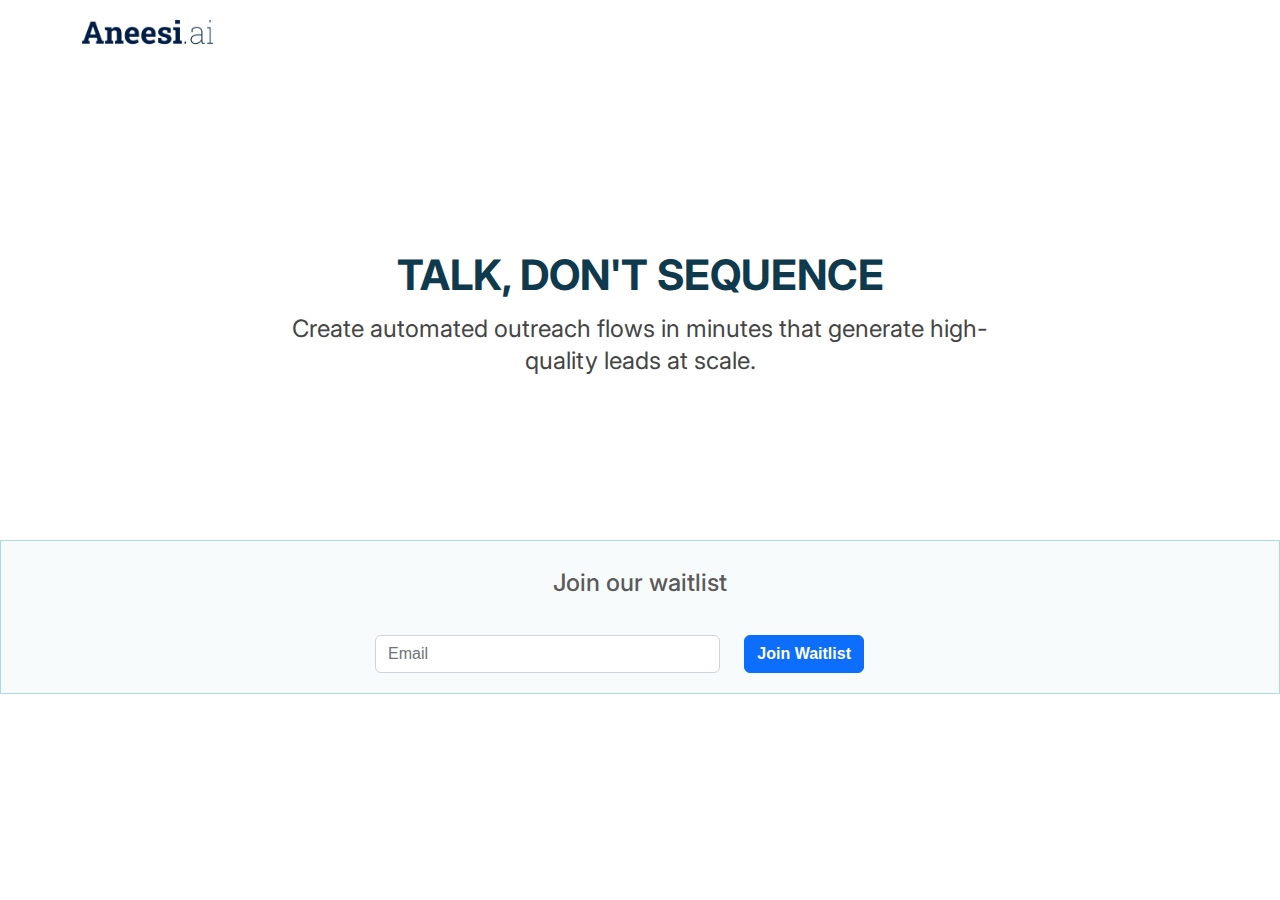
<file: index.html>
<!DOCTYPE html>
<html lang="en">
  <head>
    <meta charset="utf-8" />
    <meta content="width=device-width, initial-scale=1.0" name="viewport" />

    <title>Aneesi AI</title>
    <meta content="" name="description" />
    <meta content="" name="keywords" />

    <!-- Favicons -->
    <link href="assets/img/favicon.png" rel="icon" />
    <link href="assets/img/apple-touch-icon.png" rel="apple-touch-icon" />
    <link rel="preconnect" href="https://fonts.googleapis.com" />
    <link rel="preconnect" href="https://fonts.gstatic.com" crossorigin />
    <link
      href="https://fonts.googleapis.com/css2?family=Inter:wght@100;200;300;400;500;600;700;800;900&display=swap"
      rel="stylesheet"
    />

    <!-- Google Fonts -->
    <link
      href="https://fonts.googleapis.com/css?family=Open+Sans:300,300i,400,400i,600,600i,700,700i|Dosis:300,400,500,,600,700,700i|Lato:300,300i,400,400i,700,700i"
      rel="stylesheet"
    />

    <!-- Vendor CSS Files -->
    <link
      href="assets/vendor/bootstrap/css/bootstrap.min.css"
      rel="stylesheet"
    />
    <link
      href="assets/vendor/bootstrap-icons/bootstrap-icons.css"
      rel="stylesheet"
    />
    <link href="assets/vendor/boxicons/css/boxicons.min.css" rel="stylesheet" />
    <link
      href="assets/vendor/glightbox/css/glightbox.min.css"
      rel="stylesheet"
    />
    <link href="assets/vendor/swiper/swiper-bundle.min.css" rel="stylesheet" />

    <!-- Template Main CSS File -->
    <link href="assets/css/style.css" rel="stylesheet" />

    <!-- =======================================================
  * Template Name: Butterfly
  * Updated: Mar 10 2023 with Bootstrap v5.2.3
  * Template URL: https://bootstrapmade.com/butterfly-free-bootstrap-theme/
  * Author: BootstrapMade.com
  * License: https://bootstrapmade.com/license/
  ======================================================== -->
  </head>

  <body>
    <!-- ======= Header ======= -->
    <header id="header" class="fixed-top">
      <div class="container d-flex align-items-center justify-content-between">
        <a href="index.html" class="logo"
          ><img src="assets/img/logo.png" alt="" class="img-fluid"
        /></a>
        <!-- Uncomment below if you prefer to use text as a logo -->
        <!-- <h1 class="logo"><a href="index.html">Butterfly</a></h1> -->
      </div>
    </header>
    <!-- End Header -->

    <!-- ======= Hero Section ======= -->
    <section id="hero" class="d-flex align-items-center">
      <div class="container">
        <div class="row">
          <div
            class="col-lg-12 pt-4 pt-lg-0 order-2 order-lg-1 d-flex flex-column justify-content-center text-center"
          >
            <h1>Talk, Don't Sequence</h1>
            <h2 style="max-width: 700px" class="mx-auto">
              Create automated outreach flows in minutes that generate
              high-quality leads at scale.
            </h2>
          </div>
        </div>
      </div>
    </section>
    <!-- End Hero -->

    <!-- ======= Footer ======= -->
    <div
      class="footer-newsletter"
      style="
        border: 1px solid rgb(173, 216, 230);
        background: rgba(173, 216, 230, 0.1);
      "
      class="mx-auto"
    >
      <div class="container">
        <div class="row justify-content-center align-items-center text-center">
          <h4 style="padding-top: 30px">Join our waitlist</h4>
          <div class="col-lg-6" style="padding: 20px">
            <form
              action="https://getform.io/f/4a6e47ff-2d22-4cc4-a1ae-329b56ef2c5b"
              method="post"
              class="row"
            >
              <div class="col-md-8 d-flex">
                <input
                  type="email"
                  name="email"
                  placeholder="Email"
                  class="form-control"
                />
              </div>
              <div class="col-md-4 d-flex justify-content-start">
                <input
                  type="submit"
                  value="Join Waitlist"
                  class="btn btn-primary btn-md"
                  style="font-weight: bold"
                />
              </div>
            </form>
          </div>
        </div>
      </div>
    </div>

    <!-- Vendor JS Files -->
    <script src="assets/vendor/purecounter/purecounter_vanilla.js"></script>
    <script src="assets/vendor/bootstrap/js/bootstrap.bundle.min.js"></script>
    <script src="assets/vendor/glightbox/js/glightbox.min.js"></script>
    <script src="assets/vendor/isotope-layout/isotope.pkgd.min.js"></script>
    <script src="assets/vendor/swiper/swiper-bundle.min.js"></script>
    <script src="assets/vendor/php-email-form/validate.js"></script>

    <!-- Template Main JS File -->
    <script src="assets/js/main.js"></script>
  </body>
</html>
</file>
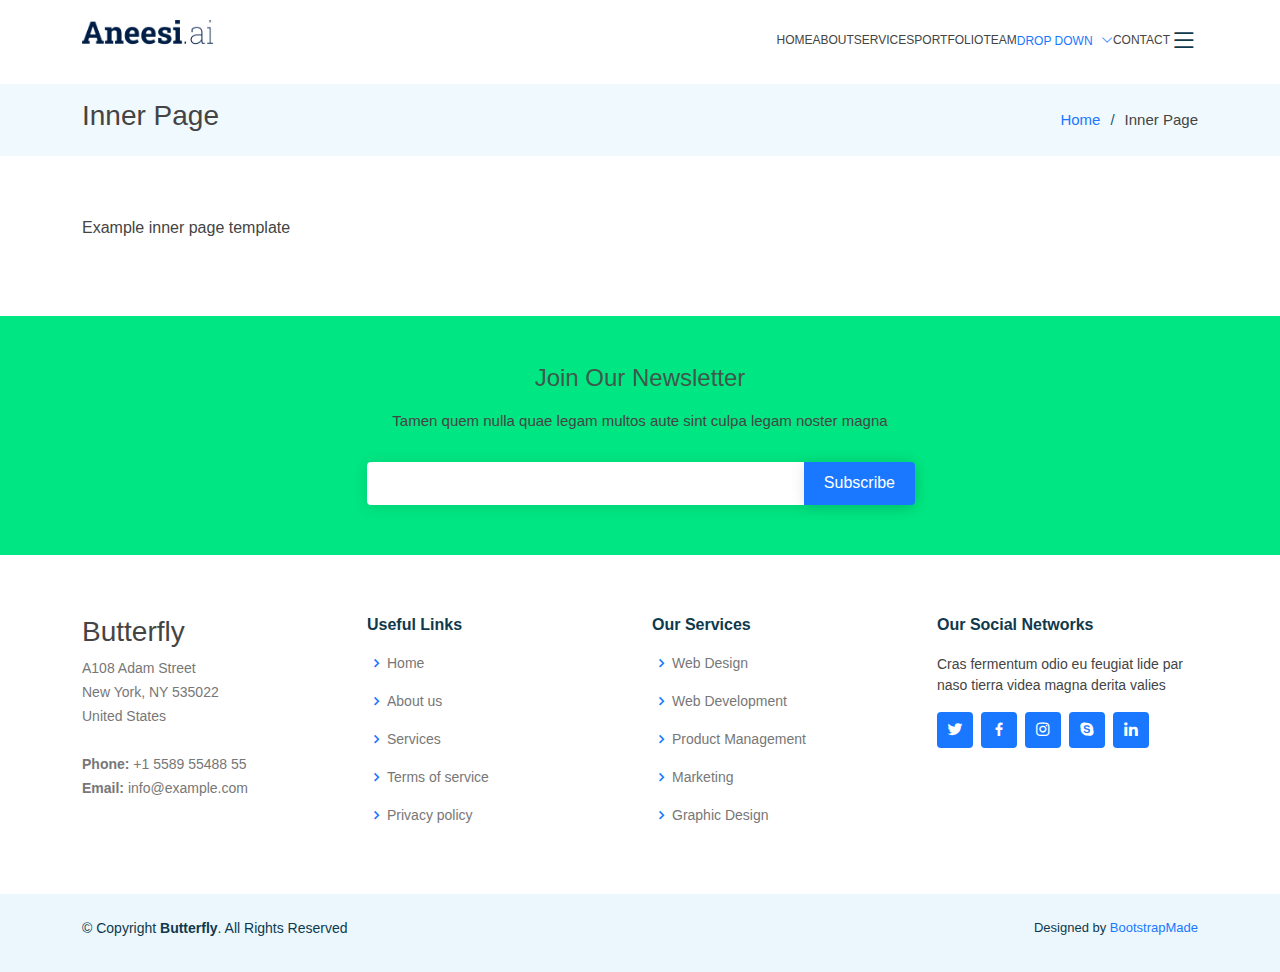
<file: inner-page.html>
<!DOCTYPE html>
<html lang="en">

<head>
  <meta charset="utf-8">
  <meta content="width=device-width, initial-scale=1.0" name="viewport">

  <title>Inner Page - Butterfly Bootstrap Template</title>
  <meta content="" name="description">
  <meta content="" name="keywords">

  <!-- Favicons -->
  <link href="assets/img/favicon.png" rel="icon">
  <link href="assets/img/apple-touch-icon.png" rel="apple-touch-icon">

  <!-- Google Fonts -->
  <link href="https://fonts.googleapis.com/css?family=Open+Sans:300,300i,400,400i,600,600i,700,700i|Dosis:300,400,500,,600,700,700i|Lato:300,300i,400,400i,700,700i" rel="stylesheet">

  <!-- Vendor CSS Files -->
  <link href="assets/vendor/bootstrap/css/bootstrap.min.css" rel="stylesheet">
  <link href="assets/vendor/bootstrap-icons/bootstrap-icons.css" rel="stylesheet">
  <link href="assets/vendor/boxicons/css/boxicons.min.css" rel="stylesheet">
  <link href="assets/vendor/glightbox/css/glightbox.min.css" rel="stylesheet">
  <link href="assets/vendor/swiper/swiper-bundle.min.css" rel="stylesheet">

  <!-- Template Main CSS File -->
  <link href="assets/css/style.css" rel="stylesheet">

  <!-- =======================================================
  * Template Name: Butterfly
  * Updated: Mar 10 2023 with Bootstrap v5.2.3
  * Template URL: https://bootstrapmade.com/butterfly-free-bootstrap-theme/
  * Author: BootstrapMade.com
  * License: https://bootstrapmade.com/license/
  ======================================================== -->
</head>

<body>

  <!-- ======= Header ======= -->
  <header id="header" class="fixed-top">
    <div class="container d-flex align-items-center justify-content-between">

      <a href="index.html" class="logo"><img src="assets/img/logo.png" alt="" class="img-fluid"></a>
      <!-- Uncomment below if you prefer to use text as a logo -->
      <!-- <h1 class="logo"><a href="index.html">Butterfly</a></h1> -->

      <nav id="navbar" class="navbar">
        <ul>
          <li><a class="nav-link scrollto " href="#hero">Home</a></li>
          <li><a class="nav-link scrollto" href="#about">About</a></li>
          <li><a class="nav-link scrollto" href="#services">Services</a></li>
          <li><a class="nav-link scrollto " href="#portfolio">Portfolio</a></li>
          <li><a class="nav-link scrollto" href="#team">Team</a></li>
          <li class="dropdown"><a href="#"><span>Drop Down</span> <i class="bi bi-chevron-down"></i></a>
            <ul>
              <li><a href="#">Drop Down 1</a></li>
              <li class="dropdown"><a href="#"><span>Deep Drop Down</span> <i class="bi bi-chevron-right"></i></a>
                <ul>
                  <li><a href="#">Deep Drop Down 1</a></li>
                  <li><a href="#">Deep Drop Down 2</a></li>
                  <li><a href="#">Deep Drop Down 3</a></li>
                  <li><a href="#">Deep Drop Down 4</a></li>
                  <li><a href="#">Deep Drop Down 5</a></li>
                </ul>
              </li>
              <li><a href="#">Drop Down 2</a></li>
              <li><a href="#">Drop Down 3</a></li>
              <li><a href="#">Drop Down 4</a></li>
            </ul>
          </li>
          <li><a class="nav-link scrollto" href="#contact">Contact</a></li>
        </ul>
        <i class="bi bi-list mobile-nav-toggle"></i>
      </nav><!-- .navbar -->

    </div>
  </header><!-- End Header -->

  <main id="main">

    <!-- ======= Breadcrumbs ======= -->
    <section class="breadcrumbs">
      <div class="container">

        <div class="d-flex justify-content-between align-items-center">
          <h2>Inner Page</h2>
          <ol>
            <li><a href="index.html">Home</a></li>
            <li>Inner Page</li>
          </ol>
        </div>

      </div>
    </section><!-- End Breadcrumbs -->

    <section class="inner-page">
      <div class="container">
        <p>
          Example inner page template
        </p>
      </div>
    </section>

  </main><!-- End #main -->

  <!-- ======= Footer ======= -->
  <footer id="footer">

    <div class="footer-newsletter">
      <div class="container">
        <div class="row justify-content-center">
          <div class="col-lg-6">
            <h4>Join Our Newsletter</h4>
            <p>Tamen quem nulla quae legam multos aute sint culpa legam noster magna</p>
            <form action="" method="post">
              <input type="email" name="email"><input type="submit" value="Subscribe">
            </form>
          </div>
        </div>
      </div>
    </div>

    <div class="footer-top">
      <div class="container">
        <div class="row">

          <div class="col-lg-3 col-md-6 footer-contact">
            <h3>Butterfly</h3>
            <p>
              A108 Adam Street <br>
              New York, NY 535022<br>
              United States <br><br>
              <strong>Phone:</strong> +1 5589 55488 55<br>
              <strong>Email:</strong> info@example.com<br>
            </p>
          </div>

          <div class="col-lg-3 col-md-6 footer-links">
            <h4>Useful Links</h4>
            <ul>
              <li><i class="bx bx-chevron-right"></i> <a href="#">Home</a></li>
              <li><i class="bx bx-chevron-right"></i> <a href="#">About us</a></li>
              <li><i class="bx bx-chevron-right"></i> <a href="#">Services</a></li>
              <li><i class="bx bx-chevron-right"></i> <a href="#">Terms of service</a></li>
              <li><i class="bx bx-chevron-right"></i> <a href="#">Privacy policy</a></li>
            </ul>
          </div>

          <div class="col-lg-3 col-md-6 footer-links">
            <h4>Our Services</h4>
            <ul>
              <li><i class="bx bx-chevron-right"></i> <a href="#">Web Design</a></li>
              <li><i class="bx bx-chevron-right"></i> <a href="#">Web Development</a></li>
              <li><i class="bx bx-chevron-right"></i> <a href="#">Product Management</a></li>
              <li><i class="bx bx-chevron-right"></i> <a href="#">Marketing</a></li>
              <li><i class="bx bx-chevron-right"></i> <a href="#">Graphic Design</a></li>
            </ul>
          </div>

          <div class="col-lg-3 col-md-6 footer-links">
            <h4>Our Social Networks</h4>
            <p>Cras fermentum odio eu feugiat lide par naso tierra videa magna derita valies</p>
            <div class="social-links mt-3">
              <a href="#" class="twitter"><i class="bx bxl-twitter"></i></a>
              <a href="#" class="facebook"><i class="bx bxl-facebook"></i></a>
              <a href="#" class="instagram"><i class="bx bxl-instagram"></i></a>
              <a href="#" class="google-plus"><i class="bx bxl-skype"></i></a>
              <a href="#" class="linkedin"><i class="bx bxl-linkedin"></i></a>
            </div>
          </div>

        </div>
      </div>
    </div>

    <div class="container py-4">
      <div class="copyright">
        &copy; Copyright <strong><span>Butterfly</span></strong>. All Rights Reserved
      </div>
      <div class="credits">
        <!-- All the links in the footer should remain intact. -->
        <!-- You can delete the links only if you purchased the pro version. -->
        <!-- Licensing information: https://bootstrapmade.com/license/ -->
        <!-- Purchase the pro version with working PHP/AJAX contact form: https://bootstrapmade.com/butterfly-free-bootstrap-theme/ -->
        Designed by <a href="https://bootstrapmade.com/">BootstrapMade</a>
      </div>
    </div>
  </footer><!-- End Footer -->

  <a href="#" class="back-to-top d-flex align-items-center justify-content-center"><i class="bi bi-arrow-up-short"></i></a>

  <!-- Vendor JS Files -->
  <script src="assets/vendor/purecounter/purecounter_vanilla.js"></script>
  <script src="assets/vendor/bootstrap/js/bootstrap.bundle.min.js"></script>
  <script src="assets/vendor/glightbox/js/glightbox.min.js"></script>
  <script src="assets/vendor/isotope-layout/isotope.pkgd.min.js"></script>
  <script src="assets/vendor/swiper/swiper-bundle.min.js"></script>
  <script src="assets/vendor/php-email-form/validate.js"></script>

  <!-- Template Main JS File -->
  <script src="assets/js/main.js"></script>

</body>

</html>
</file>
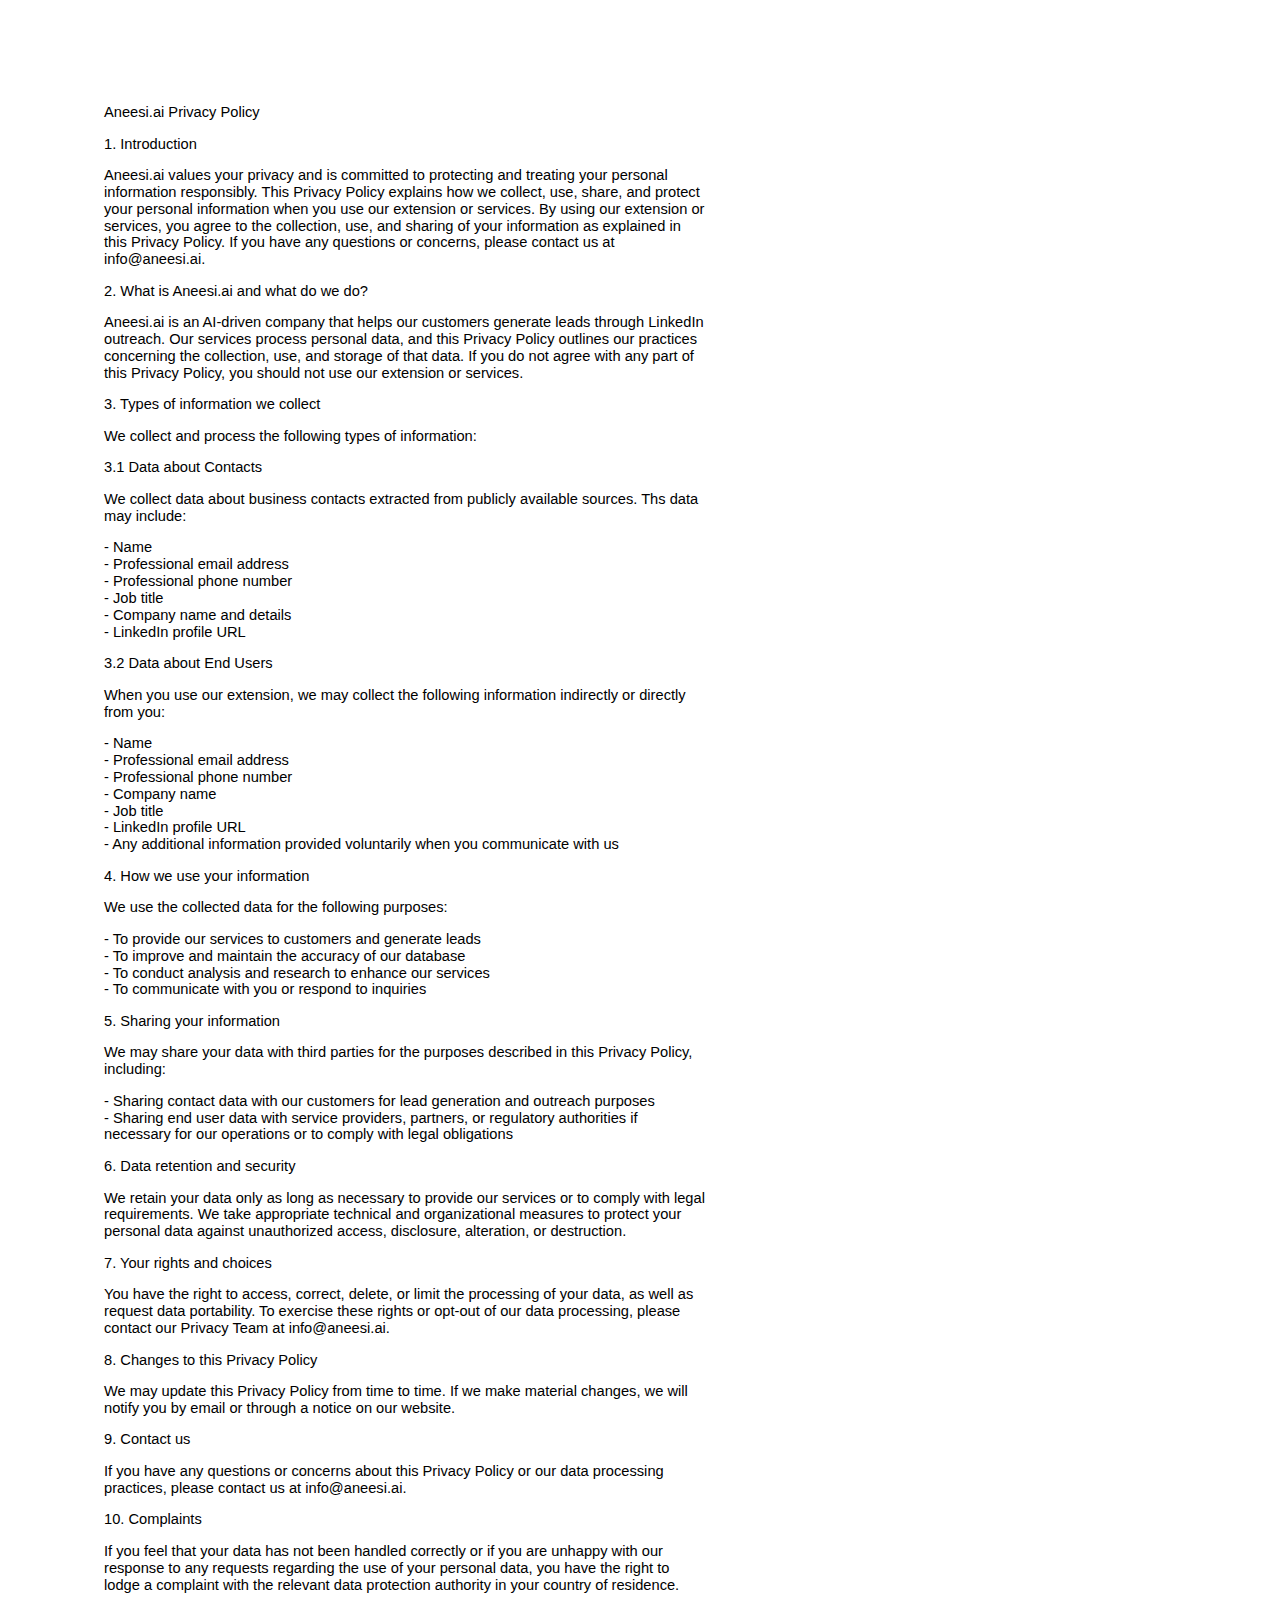
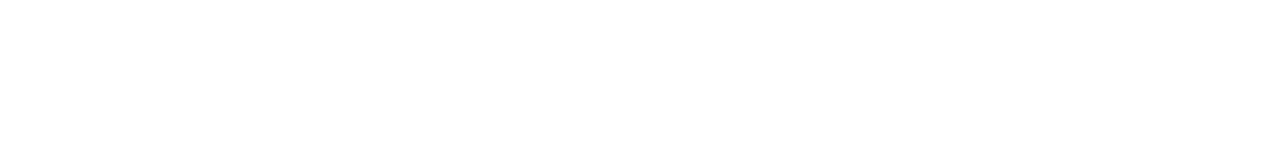
<file: privacypolicy.html>
<html>
  <head>
    <meta content="text/html; charset=UTF-8" http-equiv="content-type" />
    <style type="text/css">
      ol {
        margin: 0;
        padding: 0;
      }
      table td,
      table th {
        padding: 0;
      }
      .c0 {
        color: #000000;
        font-weight: 400;
        text-decoration: none;
        vertical-align: baseline;
        font-size: 11pt;
        font-family: "Arial";
        font-style: normal;
      }
      .c1 {
        padding-top: 0pt;
        padding-bottom: 0pt;
        line-height: 1.15;
        orphans: 2;
        widows: 2;
        text-align: left;
      }
      .c3 {
        background-color: #ffffff;
        max-width: 451.4pt;
        padding: 72pt 72pt 72pt 72pt;
      }
      .c2 {
        height: 11pt;
      }
      .title {
        padding-top: 0pt;
        color: #000000;
        font-size: 26pt;
        padding-bottom: 3pt;
        font-family: "Arial";
        line-height: 1.15;
        page-break-after: avoid;
        orphans: 2;
        widows: 2;
        text-align: left;
      }
      .subtitle {
        padding-top: 0pt;
        color: #666666;
        font-size: 15pt;
        padding-bottom: 16pt;
        font-family: "Arial";
        line-height: 1.15;
        page-break-after: avoid;
        orphans: 2;
        widows: 2;
        text-align: left;
      }
      li {
        color: #000000;
        font-size: 11pt;
        font-family: "Arial";
      }
      p {
        margin: 0;
        color: #000000;
        font-size: 11pt;
        font-family: "Arial";
      }
      h1 {
        padding-top: 20pt;
        color: #000000;
        font-size: 20pt;
        padding-bottom: 6pt;
        font-family: "Arial";
        line-height: 1.15;
        page-break-after: avoid;
        orphans: 2;
        widows: 2;
        text-align: left;
      }
      h2 {
        padding-top: 18pt;
        color: #000000;
        font-size: 16pt;
        padding-bottom: 6pt;
        font-family: "Arial";
        line-height: 1.15;
        page-break-after: avoid;
        orphans: 2;
        widows: 2;
        text-align: left;
      }
      h3 {
        padding-top: 16pt;
        color: #434343;
        font-size: 14pt;
        padding-bottom: 4pt;
        font-family: "Arial";
        line-height: 1.15;
        page-break-after: avoid;
        orphans: 2;
        widows: 2;
        text-align: left;
      }
      h4 {
        padding-top: 14pt;
        color: #666666;
        font-size: 12pt;
        padding-bottom: 4pt;
        font-family: "Arial";
        line-height: 1.15;
        page-break-after: avoid;
        orphans: 2;
        widows: 2;
        text-align: left;
      }
      h5 {
        padding-top: 12pt;
        color: #666666;
        font-size: 11pt;
        padding-bottom: 4pt;
        font-family: "Arial";
        line-height: 1.15;
        page-break-after: avoid;
        orphans: 2;
        widows: 2;
        text-align: left;
      }
      h6 {
        padding-top: 12pt;
        color: #666666;
        font-size: 11pt;
        padding-bottom: 4pt;
        font-family: "Arial";
        line-height: 1.15;
        page-break-after: avoid;
        font-style: italic;
        orphans: 2;
        widows: 2;
        text-align: left;
      }
    </style>
  </head>
  <body class="c3 doc-content">
    <p class="c1"><span class="c0">Aneesi.ai Privacy Policy</span></p>
    <p class="c1 c2"><span class="c0"></span></p>
    <p class="c1"><span class="c0">1. Introduction</span></p>
    <p class="c1 c2"><span class="c0"></span></p>
    <p class="c1">
      <span class="c0"
        >Aneesi.ai values your privacy and is committed to protecting and
        treating your personal information responsibly. This Privacy Policy
        explains how we collect, use, share, and protect your personal
        information when you use our extension or services. By using our
        extension or services, you agree to the collection, use, and sharing of
        your information as explained in this Privacy Policy. If you have any
        questions or concerns, please contact us at info@aneesi.ai.</span
      >
    </p>
    <p class="c1 c2"><span class="c0"></span></p>
    <p class="c1">
      <span class="c0">2. What is Aneesi.ai and what do we do?</span>
    </p>
    <p class="c1 c2"><span class="c0"></span></p>
    <p class="c1">
      <span class="c0"
        >Aneesi.ai is an AI-driven company that helps our customers generate
        leads through LinkedIn outreach. Our services process personal data, and
        this Privacy Policy outlines our practices concerning the collection,
        use, and storage of that data. If you do not agree with any part of this
        Privacy Policy, you should not use our extension or services.</span
      >
    </p>
    <p class="c1 c2"><span class="c0"></span></p>
    <p class="c1"><span class="c0">3. Types of information we collect</span></p>
    <p class="c1 c2"><span class="c0"></span></p>
    <p class="c1">
      <span class="c0"
        >We collect and process the following types of information:</span
      >
    </p>
    <p class="c1 c2"><span class="c0"></span></p>
    <p class="c1"><span class="c0">3.1 Data about Contacts</span></p>
    <p class="c1 c2"><span class="c0"></span></p>
    <p class="c1">
      <span class="c0"
        >We collect data about business contacts extracted from publicly
        available sources. Ths data may include:</span
      >
    </p>
    <p class="c1 c2"><span class="c0"></span></p>
    <p class="c1"><span class="c0">- Name</span></p>
    <p class="c1"><span class="c0">- Professional email address</span></p>
    <p class="c1"><span class="c0">- Professional phone number</span></p>
    <p class="c1"><span class="c0">- Job title</span></p>
    <p class="c1"><span class="c0">- Company name and details</span></p>
    <p class="c1"><span class="c0">- LinkedIn profile URL</span></p>
    <p class="c1 c2"><span class="c0"></span></p>
    <p class="c1"><span class="c0">3.2 Data about End Users</span></p>
    <p class="c1 c2"><span class="c0"></span></p>
    <p class="c1">
      <span class="c0"
        >When you use our extension, we may collect the following information
        indirectly or directly from you:</span
      >
    </p>
    <p class="c1 c2"><span class="c0"></span></p>
    <p class="c1"><span class="c0">- Name</span></p>
    <p class="c1"><span class="c0">- Professional email address</span></p>
    <p class="c1"><span class="c0">- Professional phone number</span></p>
    <p class="c1"><span class="c0">- Company name</span></p>
    <p class="c1"><span class="c0">- Job title</span></p>
    <p class="c1"><span class="c0">- LinkedIn profile URL</span></p>
    <p class="c1">
      <span class="c0"
        >- Any additional information provided voluntarily when you communicate
        with us</span
      >
    </p>
    <p class="c1 c2"><span class="c0"></span></p>
    <p class="c1"><span class="c0">4. How we use your information</span></p>
    <p class="c1 c2"><span class="c0"></span></p>
    <p class="c1">
      <span class="c0"
        >We use the collected data for the following purposes:</span
      >
    </p>
    <p class="c1 c2"><span class="c0"></span></p>
    <p class="c1">
      <span class="c0"
        >- To provide our services to customers and generate leads</span
      >
    </p>
    <p class="c1">
      <span class="c0"
        >- To improve and maintain the accuracy of our database</span
      >
    </p>
    <p class="c1">
      <span class="c0"
        >- To conduct analysis and research to enhance our services</span
      >
    </p>
    <p class="c1">
      <span class="c0">- To communicate with you or respond to inquiries</span>
    </p>
    <p class="c1 c2"><span class="c0"></span></p>
    <p class="c1"><span class="c0">5. Sharing your information</span></p>
    <p class="c1 c2"><span class="c0"></span></p>
    <p class="c1">
      <span class="c0"
        >We may share your data with third parties for the purposes described in
        this Privacy Policy, including:</span
      >
    </p>
    <p class="c1 c2"><span class="c0"></span></p>
    <p class="c1">
      <span class="c0"
        >- Sharing contact data with our customers for lead generation and
        outreach purposes</span
      >
    </p>
    <p class="c1">
      <span class="c0"
        >- Sharing end user data with service providers, partners, or regulatory
        authorities if necessary for our operations or to comply with legal
        obligations</span
      >
    </p>
    <p class="c1 c2"><span class="c0"></span></p>
    <p class="c1"><span class="c0">6. Data retention and security</span></p>
    <p class="c1 c2"><span class="c0"></span></p>
    <p class="c1">
      <span class="c0"
        >We retain your data only as long as necessary to provide our services
        or to comply with legal requirements. We take appropriate technical and
        organizational measures to protect your personal data against
        unauthorized access, disclosure, alteration, or destruction.</span
      >
    </p>
    <p class="c1 c2"><span class="c0"></span></p>
    <p class="c1"><span class="c0">7. Your rights and choices</span></p>
    <p class="c1 c2"><span class="c0"></span></p>
    <p class="c1">
      <span class="c0"
        >You have the right to access, correct, delete, or limit the processing
        of your data, as well as request data portability. To exercise these
        rights or opt-out of our data processing, please contact our Privacy
        Team at info@aneesi.ai.</span
      >
    </p>
    <p class="c1 c2"><span class="c0"></span></p>
    <p class="c1"><span class="c0">8. Changes to this Privacy Policy</span></p>
    <p class="c1 c2"><span class="c0"></span></p>
    <p class="c1">
      <span class="c0"
        >We may update this Privacy Policy from time to time. If we make
        material changes, we will notify you by email or through a notice on our
        website.</span
      >
    </p>
    <p class="c1 c2"><span class="c0"></span></p>
    <p class="c1"><span class="c0">9. Contact us</span></p>
    <p class="c1 c2"><span class="c0"></span></p>
    <p class="c1">
      <span class="c0"
        >If you have any questions or concerns about this Privacy Policy or our
        data processing practices, please contact us at info@aneesi.ai.</span
      >
    </p>
    <p class="c1 c2"><span class="c0"></span></p>
    <p class="c1"><span class="c0">10. Complaints</span></p>
    <p class="c1 c2"><span class="c0"></span></p>
    <p class="c1">
      <span class="c0"
        >If you feel that your data has not been handled correctly or if you are
        unhappy with our response to any requests regarding the use of your
        personal data, you have the right to lodge a complaint with the relevant
        data protection authority in your country of residence.</span
      >
    </p>
    <p class="c1 c2"><span class="c0"></span></p>
    <p class="c1 c2"><span class="c0"></span></p>
    <p class="c1 c2"><span class="c0"></span></p>
  </body>
</html>
</file>
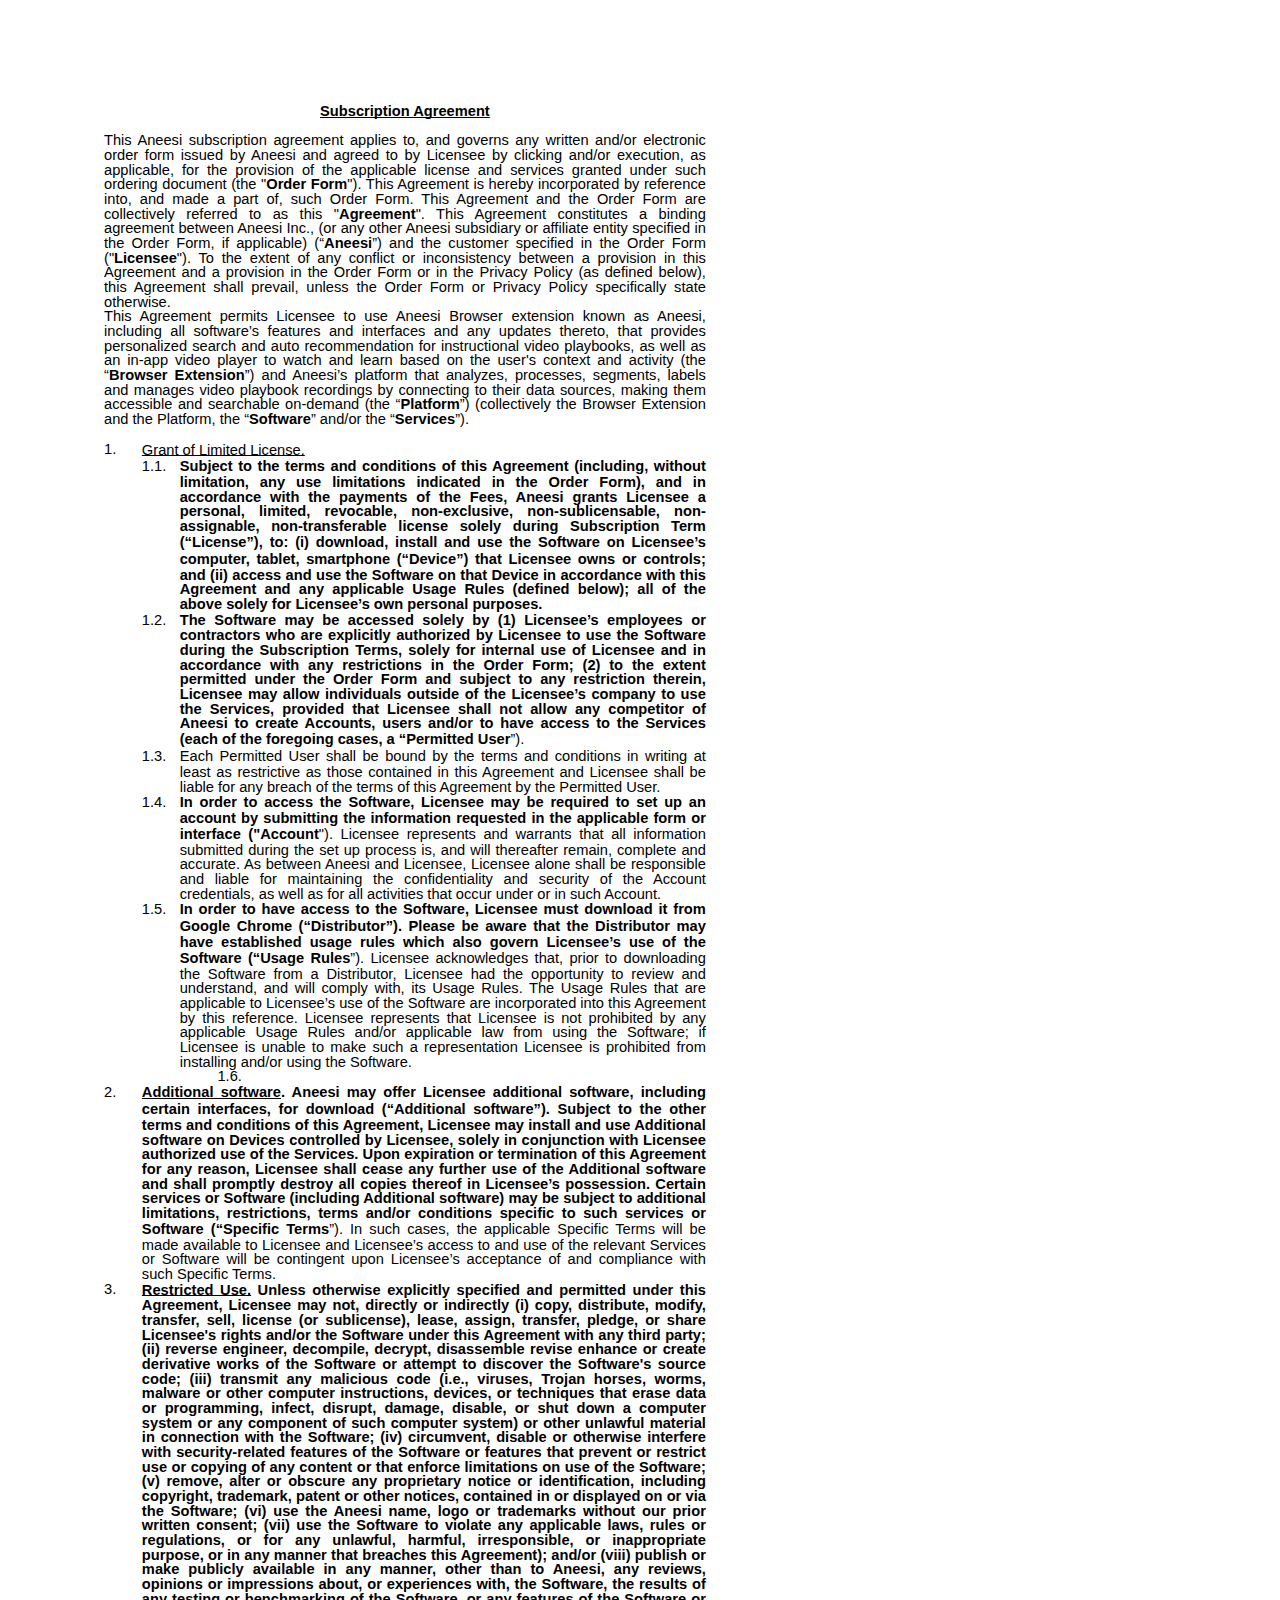
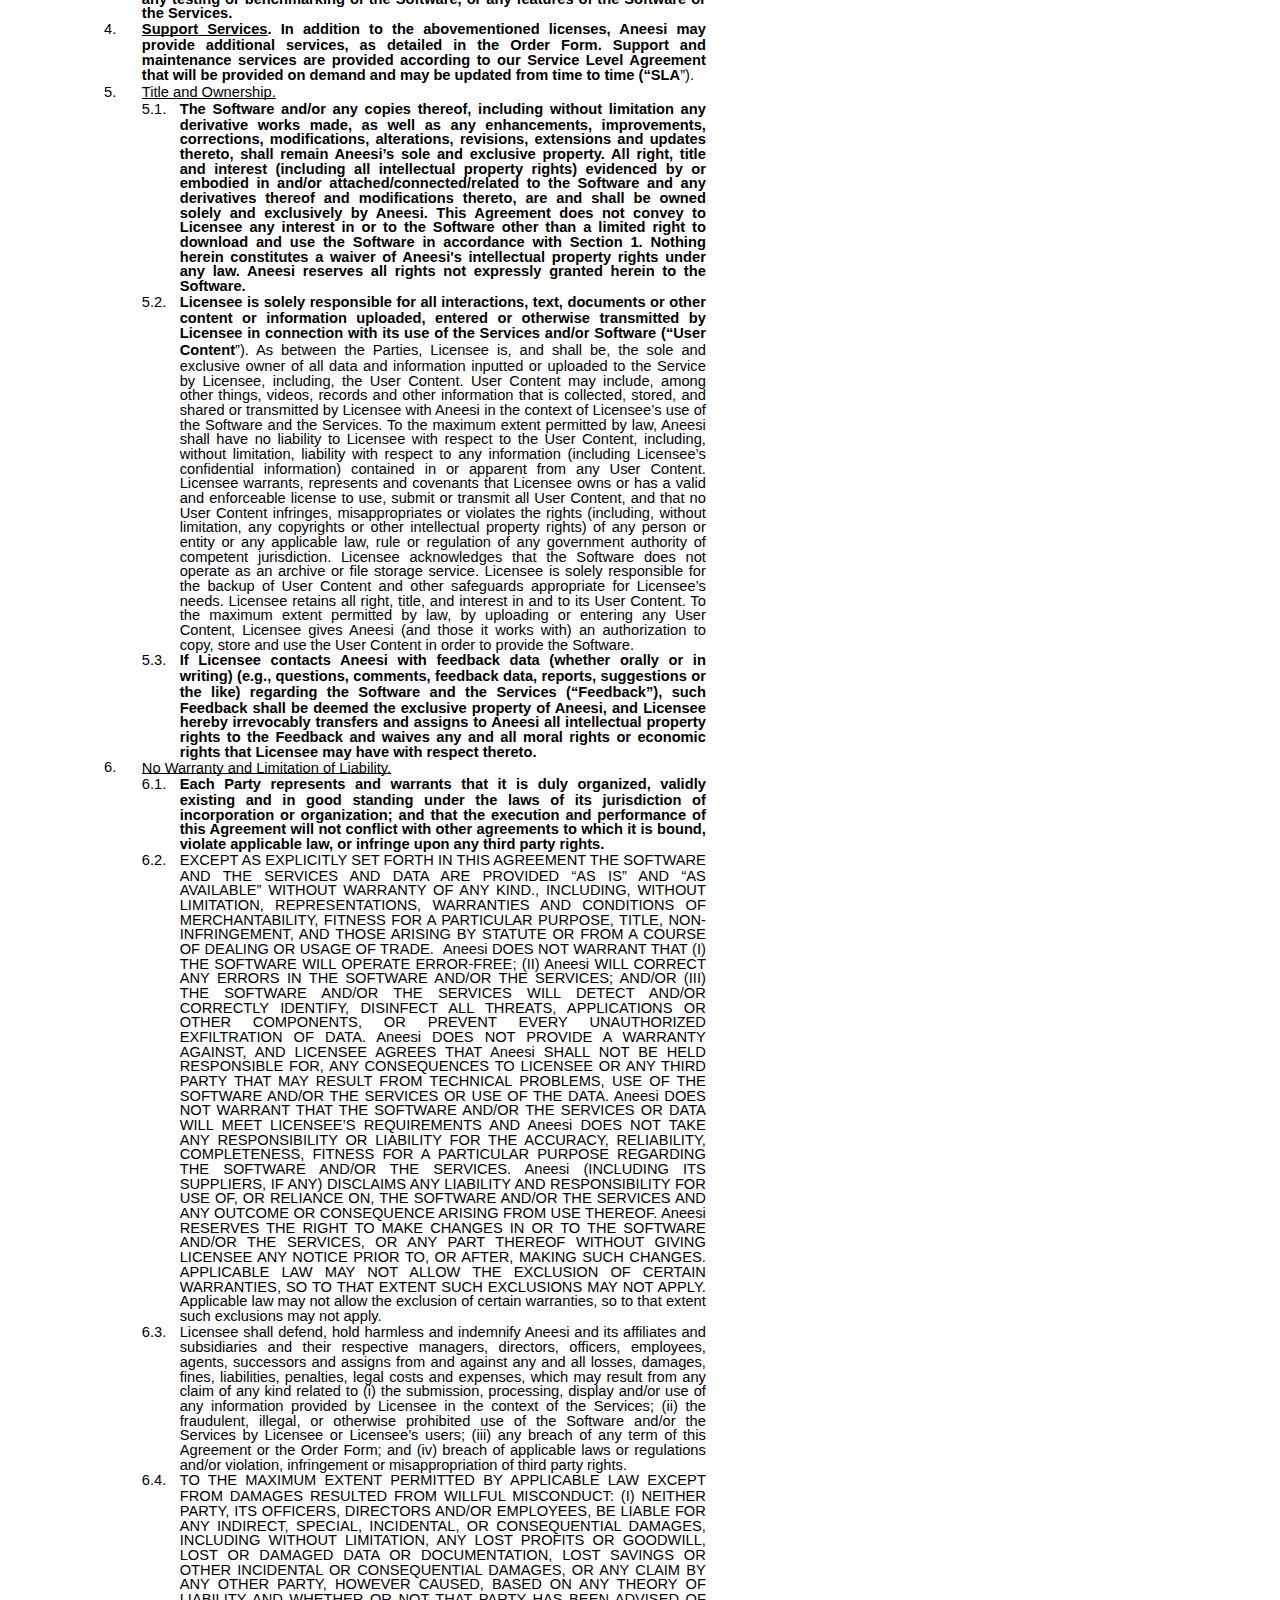
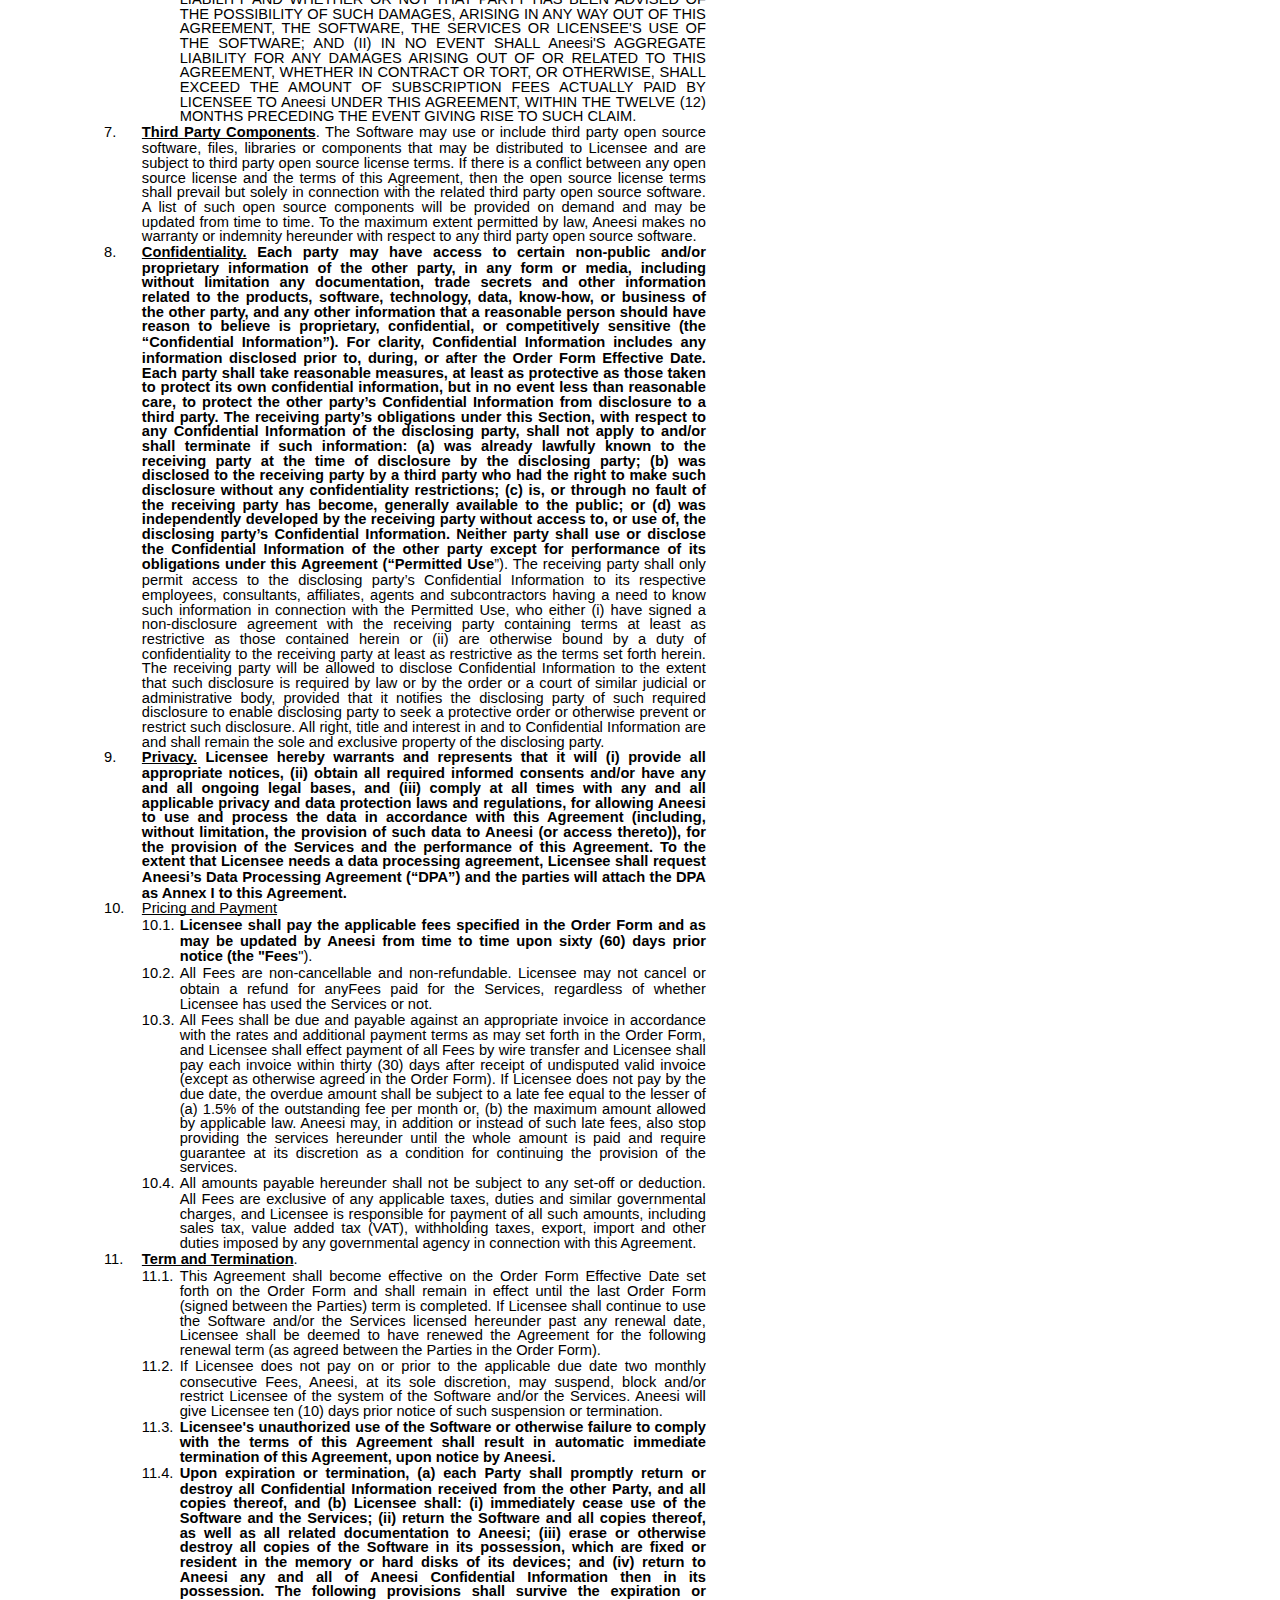
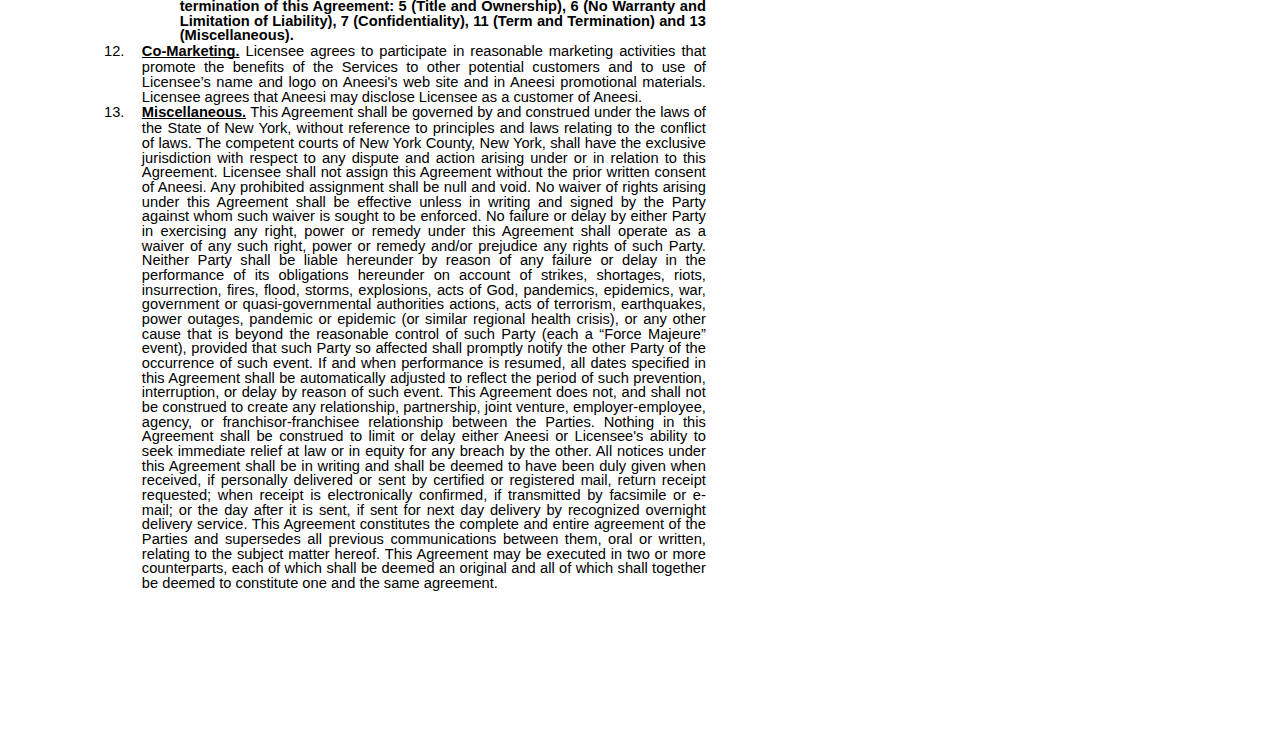
<file: termsofuse.html>
<html><head><meta content="text/html; charset=UTF-8" http-equiv="content-type"><style type="text/css">ol.lst-kix_2egg37oc5fn3-0.start{counter-reset:lst-ctn-kix_2egg37oc5fn3-0 0}.lst-kix_2egg37oc5fn3-5>li{counter-increment:lst-ctn-kix_2egg37oc5fn3-5}.lst-kix_2egg37oc5fn3-8>li{counter-increment:lst-ctn-kix_2egg37oc5fn3-8}ol.lst-kix_2egg37oc5fn3-2.start{counter-reset:lst-ctn-kix_2egg37oc5fn3-2 0}ol.lst-kix_2egg37oc5fn3-7.start{counter-reset:lst-ctn-kix_2egg37oc5fn3-7 0}.lst-kix_2egg37oc5fn3-2>li{counter-increment:lst-ctn-kix_2egg37oc5fn3-2}.lst-kix_2egg37oc5fn3-0>li{counter-increment:lst-ctn-kix_2egg37oc5fn3-0}ol.lst-kix_2egg37oc5fn3-0{list-style-type:none}ol.lst-kix_2egg37oc5fn3-1{list-style-type:none}.lst-kix_2egg37oc5fn3-3>li{counter-increment:lst-ctn-kix_2egg37oc5fn3-3}.lst-kix_2egg37oc5fn3-8>li:before{content:" "}ol.lst-kix_2egg37oc5fn3-2{list-style-type:none}ol.lst-kix_2egg37oc5fn3-3{list-style-type:none}ol.lst-kix_2egg37oc5fn3-4{list-style-type:none}.lst-kix_2egg37oc5fn3-6>li{counter-increment:lst-ctn-kix_2egg37oc5fn3-6}ol.lst-kix_2egg37oc5fn3-5{list-style-type:none}ol.lst-kix_2egg37oc5fn3-5.start{counter-reset:lst-ctn-kix_2egg37oc5fn3-5 0}.lst-kix_2egg37oc5fn3-4>li:before{content:"" counter(lst-ctn-kix_2egg37oc5fn3-0,decimal) "." counter(lst-ctn-kix_2egg37oc5fn3-1,decimal) "." counter(lst-ctn-kix_2egg37oc5fn3-2,decimal) "." counter(lst-ctn-kix_2egg37oc5fn3-3,decimal) "." counter(lst-ctn-kix_2egg37oc5fn3-4,decimal) " "}ol.lst-kix_2egg37oc5fn3-6{list-style-type:none}ol.lst-kix_2egg37oc5fn3-7{list-style-type:none}ol.lst-kix_2egg37oc5fn3-8{list-style-type:none}.lst-kix_2egg37oc5fn3-3>li:before{content:"" counter(lst-ctn-kix_2egg37oc5fn3-0,decimal) "." counter(lst-ctn-kix_2egg37oc5fn3-1,decimal) "." counter(lst-ctn-kix_2egg37oc5fn3-2,decimal) "." counter(lst-ctn-kix_2egg37oc5fn3-3,decimal) ". "}ol.lst-kix_2egg37oc5fn3-6.start{counter-reset:lst-ctn-kix_2egg37oc5fn3-6 0}.lst-kix_2egg37oc5fn3-7>li:before{content:" "}ol.lst-kix_2egg37oc5fn3-8.start{counter-reset:lst-ctn-kix_2egg37oc5fn3-8 0}.lst-kix_2egg37oc5fn3-6>li:before{content:" "}li.li-bullet-0:before{margin-left:-28.4pt;white-space:nowrap;display:inline-block;min-width:28.4pt}ol.lst-kix_2egg37oc5fn3-3.start{counter-reset:lst-ctn-kix_2egg37oc5fn3-3 0}.lst-kix_2egg37oc5fn3-5>li:before{content:" "}.lst-kix_2egg37oc5fn3-7>li{counter-increment:lst-ctn-kix_2egg37oc5fn3-7}.lst-kix_2egg37oc5fn3-1>li{counter-increment:lst-ctn-kix_2egg37oc5fn3-1}.lst-kix_2egg37oc5fn3-4>li{counter-increment:lst-ctn-kix_2egg37oc5fn3-4}ol.lst-kix_2egg37oc5fn3-4.start{counter-reset:lst-ctn-kix_2egg37oc5fn3-4 0}.lst-kix_2egg37oc5fn3-0>li:before{content:"" counter(lst-ctn-kix_2egg37oc5fn3-0,decimal) ". "}ol.lst-kix_2egg37oc5fn3-1.start{counter-reset:lst-ctn-kix_2egg37oc5fn3-1 0}.lst-kix_2egg37oc5fn3-2>li:before{content:"" counter(lst-ctn-kix_2egg37oc5fn3-0,decimal) "." counter(lst-ctn-kix_2egg37oc5fn3-1,decimal) "." counter(lst-ctn-kix_2egg37oc5fn3-2,decimal) ". "}.lst-kix_2egg37oc5fn3-1>li:before{content:"" counter(lst-ctn-kix_2egg37oc5fn3-0,decimal) "." counter(lst-ctn-kix_2egg37oc5fn3-1,decimal) ". "}ol{margin:0;padding:0}table td,table th{padding:0}.c1{margin-left:18pt;padding-top:0pt;padding-left:10.4pt;padding-bottom:0pt;line-height:1.0;orphans:2;widows:2;text-align:justify}.c10{margin-left:18pt;padding-top:0pt;padding-left:10.4pt;padding-bottom:0pt;line-height:1.0;orphans:2;widows:2;text-align:left}.c2{color:#000000;font-weight:400;text-decoration:none;vertical-align:baseline;font-size:11pt;font-family:"Arial";font-style:normal}.c3{padding-top:0pt;padding-bottom:0pt;line-height:1.0;orphans:2;widows:2;text-align:justify}.c11{padding-top:0pt;padding-bottom:0pt;line-height:1.0;orphans:2;widows:2;text-align:center}.c4{color:#000000;text-decoration:none;vertical-align:baseline;font-size:11pt;font-family:"Arial";font-style:italic}.c14{padding-top:0pt;padding-bottom:0pt;line-height:1.15;orphans:2;widows:2;text-align:left}.c16{padding-top:0pt;padding-bottom:0pt;line-height:1.0;orphans:2;widows:2;text-align:left}.c9{color:#000000;font-weight:400;vertical-align:baseline;font-family:"Arial";font-style:normal}.c17{color:#000000;vertical-align:baseline;font-family:"Arial";font-style:normal}.c12{margin-left:56.7pt;list-style-position:inside;text-indent:28.4pt;height:11pt}.c8{text-decoration-skip-ink:none;-webkit-text-decoration-skip:none;text-decoration:underline}.c15{background-color:#ffffff;max-width:451.4pt;padding:72pt 72pt 72pt 72pt}.c7{margin-left:46.4pt;padding-left:10.4pt}.c6{padding:0;margin:0}.c13{height:11pt}.c5{font-size:11pt}.c0{font-weight:700}.title{padding-top:0pt;color:#000000;font-size:26pt;padding-bottom:3pt;font-family:"Arial";line-height:1.15;page-break-after:avoid;orphans:2;widows:2;text-align:left}.subtitle{padding-top:0pt;color:#666666;font-size:15pt;padding-bottom:16pt;font-family:"Arial";line-height:1.15;page-break-after:avoid;orphans:2;widows:2;text-align:left}li{color:#000000;font-size:11pt;font-family:"Arial"}p{margin:0;color:#000000;font-size:11pt;font-family:"Arial"}h1{padding-top:20pt;color:#000000;font-size:20pt;padding-bottom:6pt;font-family:"Arial";line-height:1.15;page-break-after:avoid;orphans:2;widows:2;text-align:left}h2{padding-top:18pt;color:#000000;font-size:16pt;padding-bottom:6pt;font-family:"Arial";line-height:1.15;page-break-after:avoid;orphans:2;widows:2;text-align:left}h3{padding-top:16pt;color:#434343;font-size:14pt;padding-bottom:4pt;font-family:"Arial";line-height:1.15;page-break-after:avoid;orphans:2;widows:2;text-align:left}h4{padding-top:14pt;color:#666666;font-size:12pt;padding-bottom:4pt;font-family:"Arial";line-height:1.15;page-break-after:avoid;orphans:2;widows:2;text-align:left}h5{padding-top:12pt;color:#666666;font-size:11pt;padding-bottom:4pt;font-family:"Arial";line-height:1.15;page-break-after:avoid;orphans:2;widows:2;text-align:left}h6{padding-top:12pt;color:#666666;font-size:11pt;padding-bottom:4pt;font-family:"Arial";line-height:1.15;page-break-after:avoid;font-style:italic;orphans:2;widows:2;text-align:left}</style></head><body class="c15 doc-content"><p class="c11"><span class="c8 c5 c0 c17">Subscription Agreement</span></p><p class="c3 c13"><span class="c2"></span></p><p class="c3"><span>This Aneesi subscription agreement applies to, and governs any written and/or electronic order form issued by Aneesi and agreed to by Licensee by clicking and/or execution, as applicable, for the provision of the applicable license and services granted under such ordering document (the &quot;</span><span class="c0">Order Form</span><span>&quot;). This Agreement is hereby incorporated by reference into, and made a part of, such Order Form. This Agreement and the Order Form are collectively referred to as this &quot;</span><span class="c0">Agreement</span><span>&quot;. This Agreement constitutes a binding agreement between Aneesi Inc., (or any other Aneesi subsidiary or affiliate</span><span class="c0">&nbsp;</span><span>entity specified in the Order Form, if applicable) (&ldquo;</span><span class="c0">Aneesi</span><span>&rdquo;) and the customer specified in the Order Form (&quot;</span><span class="c0">Licensee</span><span class="c2">&quot;). To the extent of any conflict or inconsistency between a provision in this Agreement and a provision in the Order Form or in the Privacy Policy (as defined below), this Agreement shall prevail, unless the Order Form or Privacy Policy specifically state otherwise. </span></p><p class="c3"><span>This Agreement permits Licensee to use Aneesi Browser extension known as Aneesi, including all software&rsquo;s features and interfaces and any updates thereto, that provides personalized search and auto recommendation for instructional video playbooks, as well as an in-app video player to watch and learn based on the user&#39;s context and activity (the &ldquo;</span><span class="c0">Browser Extension</span><span>&rdquo;) and Aneesi&rsquo;s platform that analyzes, processes, segments, labels and manages video playbook recordings by connecting to their data sources, making them accessible and searchable on-demand (the &ldquo;</span><span class="c0">Platform</span><span>&rdquo;) (collectively the Browser Extension and the Platform, the &ldquo;</span><span class="c0">Software</span><span>&rdquo; and/or the &ldquo;</span><span class="c0">Services</span><span class="c2">&rdquo;). </span></p><p class="c3 c13"><span class="c2"></span></p><ol class="c6 lst-kix_2egg37oc5fn3-0 start" start="1"><li class="c1 li-bullet-0"><h1 id="h.gjdgxs" style="display:inline"><span class="c9 c8 c5">Grant of Limited License. </span></h1></li></ol><ol class="c6 lst-kix_2egg37oc5fn3-1 start" start="1"><li class="c3 c7 li-bullet-0"><h2 style="display:inline"><span class="c5">Subject to the terms and conditions of this Agreement (including, without limitation, any use limitations indicated in the Order Form), and in accordance with the payments of the Fees, Aneesi grants Licensee a personal, limited, revocable, non-exclusive, non-sublicensable, non-assignable, non-transferable license solely during Subscription Term (&ldquo;</span><span class="c5 c0">License</span><span class="c5">&rdquo;), to: (i) download, install and use the Software on Licensee&rsquo;s computer, tablet, smartphone (&ldquo;</span><span class="c5 c0">Device</span><span class="c5">&rdquo;) that Licensee owns or controls; and (ii) access and use the Software on that Device in accordance with this Agreement and any applicable Usage Rules (defined below); all of the above solely for Licensee&rsquo;s own personal purposes. </span></h2></li><li class="c3 c7 li-bullet-0"><h2 style="display:inline"><span class="c5">The Software may be accessed solely by (1) Licensee&rsquo;s employees or contractors who are explicitly authorized by Licensee to use the Software during the Subscription Terms, solely for internal use of Licensee and in accordance with any restrictions in the Order Form; (2) to the extent permitted under the Order Form and subject to any restriction therein, Licensee may allow individuals outside of the Licensee&rsquo;s company to use the Services, provided that Licensee shall not allow any competitor of Aneesi to create Accounts, users and/or to have access to the Services (each of the foregoing cases, a &ldquo;</span><span class="c5 c0">Permitted User</span><span class="c2">&rdquo;). </span></h2></li><li class="c3 c7 li-bullet-0"><h2 style="display:inline"><span class="c2">Each Permitted User shall be bound by the terms and conditions in writing at least as restrictive as those contained in this Agreement and Licensee shall be liable for any breach of the terms of this Agreement by the Permitted User.</span></h2></li><li class="c3 c7 li-bullet-0"><h2 style="display:inline"><span class="c5">In order to access the Software, Licensee may be required to set up an account by submitting the information requested in the applicable form or interface (&quot;</span><span class="c5 c0">Account</span><span class="c2">&quot;). Licensee represents and warrants that all information submitted during the set up process is, and will thereafter remain, complete and accurate. As between Aneesi and Licensee, Licensee alone shall be responsible and liable for maintaining the confidentiality and security of the Account credentials, as well as for all activities that occur under or in such Account. </span></h2></li><li class="c3 c7 li-bullet-0"><h2 style="display:inline"><span class="c5">In order to have access to the Software, Licensee must download it from Google Chrome (&ldquo;</span><span class="c5 c0">Distributor</span><span class="c5">&rdquo;). Please be aware that the Distributor may have established usage rules which also govern Licensee&rsquo;s use of the Software (&ldquo;</span><span class="c5 c0">Usage Rules</span><span class="c2">&rdquo;). Licensee acknowledges that, prior to downloading the Software from a Distributor, Licensee had the opportunity to review and understand, and will comply with, its Usage Rules. The Usage Rules that are applicable to Licensee&rsquo;s use of the Software are incorporated into this Agreement by this reference. Licensee represents that Licensee is not prohibited by any applicable Usage Rules and/or applicable law from using the Software; if Licensee is unable to make such a representation Licensee is prohibited from installing and/or using the Software.</span></h2></li><li class="c3 c12"><h2 style="display:inline"><span class="c2"></span></h2></li></ol><ol class="c6 lst-kix_2egg37oc5fn3-0" start="2"><li class="c1 li-bullet-0"><h1 style="display:inline"><span class="c8 c5">Additional software</span><span class="c5">. Aneesi may offer Licensee additional software, including certain interfaces, for download (&ldquo;</span><span class="c5 c0">Additional software</span><span class="c5">&rdquo;). Subject to the other terms and conditions of this Agreement, Licensee may install and use Additional software on Devices controlled by Licensee, solely in conjunction with Licensee authorized use of the Services. Upon expiration or termination of this Agreement for any reason, Licensee shall cease any further use of the Additional software and shall promptly destroy all copies thereof in Licensee&rsquo;s possession. Certain services or Software (including Additional software) may be subject to additional limitations, restrictions, terms and/or conditions specific to such services or Software (&ldquo;</span><span class="c5 c0">Specific Terms</span><span class="c2">&rdquo;). In such cases, the applicable Specific Terms will be made available to Licensee and Licensee&rsquo;s access to and use of the relevant Services or Software will be contingent upon Licensee&rsquo;s acceptance of and compliance with such Specific Terms. </span></h1></li><li class="c1 li-bullet-0"><h1 style="display:inline"><span class="c8 c5">Restricted Use.</span><span class="c5">&nbsp;Unless otherwise explicitly specified and permitted under this Agreement, Licensee may not, directly or indirectly (i) copy, distribute, modify, transfer, sell, license (or sublicense), lease, assign, transfer, pledge, or share Licensee&#39;s rights and/or the Software under this Agreement with any third party; (ii) reverse engineer, decompile, decrypt, disassemble revise enhance or create derivative works of the Software or attempt to discover the Software&#39;s source code; (iii) transmit any malicious code (i.e., viruses, Trojan horses, worms, malware or other computer instructions, devices, or techniques that erase data or programming, infect, disrupt, damage, disable, or shut down a computer system or any component of such computer system) or other unlawful material in connection with the Software; (iv) circumvent, disable or otherwise interfere with security-related features of the Software or features that prevent or restrict use or copying of any content or that enforce limitations on use of the Software; (v) remove, alter or obscure any proprietary notice or identification, including copyright, trademark, patent or other notices, contained in or displayed on or via the Software; (vi) use the Aneesi name, logo or trademarks without our prior written consent; (vii) use the Software to violate any applicable laws, rules or regulations, or for any unlawful, harmful, irresponsible, or inappropriate purpose, or in any manner that breaches this Agreement); and/or (viii) publish or make publicly available in any manner, other than to Aneesi, any reviews, opinions or impressions about, or experiences with, the Software, the results of any testing or benchmarking of the Software, or any features of the Software or the Services. </span></h1></li><li class="c1 li-bullet-0"><h1 id="h.30j0zll" style="display:inline"><span class="c8 c5">Support Services</span><span class="c5">. In addition to the abovementioned licenses, Aneesi may provide additional services, as detailed in the Order Form. Support and maintenance services are provided according to our Service Level Agreement that will be provided on demand and may be updated from time to time (&ldquo;</span><span class="c5 c0">SLA</span><span class="c2">&rdquo;). </span></h1></li><li class="c1 li-bullet-0"><h1 style="display:inline"><span class="c9 c8 c5">Title and Ownership.</span></h1></li></ol><ol class="c6 lst-kix_2egg37oc5fn3-1 start" start="1"><li class="c3 c7 li-bullet-0"><h2 style="display:inline"><span class="c5">The Software and/or any copies thereof, including without limitation any derivative works made, as well as any enhancements, improvements, corrections, modifications, alterations, revisions, extensions and updates thereto, shall remain Aneesi&rsquo;s sole and exclusive property. All right, title and interest (including all intellectual property rights) evidenced by or embodied in and/or attached/connected/related to the Software and any derivatives thereof and modifications thereto, are and shall be owned solely and exclusively by Aneesi. This Agreement does not convey to Licensee any interest in or to the Software other than a limited right to download and use the Software in accordance with Section 1. Nothing herein constitutes a waiver of Aneesi&#39;s intellectual property rights under any law. Aneesi reserves all rights not expressly granted herein to the Software. </span></h2></li><li class="c3 c7 li-bullet-0"><h2 style="display:inline"><span class="c5">Licensee is solely responsible for all interactions, text, documents or other content or information uploaded, entered or otherwise transmitted by Licensee in connection with its use of the Services and/or Software (&ldquo;</span><span class="c5 c0">User Content</span><span class="c2">&rdquo;). As between the Parties, Licensee is, and shall be, the sole and exclusive owner of all data and information inputted or uploaded to the Service by Licensee, including, the User Content. User Content may include, among other things, videos, records and other information that is collected, stored, and shared or transmitted by Licensee with Aneesi in the context of Licensee&rsquo;s use of the Software and the Services. To the maximum extent permitted by law, Aneesi shall have no liability to Licensee with respect to the User Content, including, without limitation, liability with respect to any information (including Licensee&rsquo;s confidential information) contained in or apparent from any User Content. Licensee warrants, represents and covenants that Licensee owns or has a valid and enforceable license to use, submit or transmit all User Content, and that no User Content infringes, misappropriates or violates the rights (including, without limitation, any copyrights or other intellectual property rights) of any person or entity or any applicable law, rule or regulation of any government authority of competent jurisdiction. Licensee acknowledges that the Software does not operate as an archive or file storage service. Licensee is solely responsible for the backup of User Content and other safeguards appropriate for Licensee&rsquo;s needs. Licensee retains all right, title, and interest in and to its User Content. To the maximum extent permitted by law, by uploading or entering any User Content, Licensee gives Aneesi (and those it works with) an authorization to copy, store and use the User Content in order to provide the Software. </span></h2></li><li class="c3 c7 li-bullet-0"><h2 style="display:inline"><span class="c5">If Licensee contacts Aneesi with feedback data (whether orally or in writing) (e.g., questions, comments, feedback data, reports, suggestions or the like) regarding the Software and the Services (&ldquo;</span><span class="c5 c0">Feedback</span><span class="c5">&rdquo;), such Feedback shall be deemed the exclusive property of Aneesi, and Licensee hereby irrevocably transfers and assigns to Aneesi all intellectual property rights to the Feedback and waives any and all moral rights or economic rights that Licensee may have with respect thereto. </span></h2></li></ol><ol class="c6 lst-kix_2egg37oc5fn3-0" start="6"><li class="c1 li-bullet-0"><h1 id="h.1fob9te" style="display:inline"><span class="c9 c8 c5">No Warranty and Limitation of Liability.</span></h1></li></ol><ol class="c6 lst-kix_2egg37oc5fn3-1 start" start="1"><li class="c3 c7 li-bullet-0"><h2 style="display:inline"><span class="c5">Each Party represents and warrants that it is duly organized, validly existing and in good standing under the laws of its jurisdiction of incorporation or organization; and that the execution and performance of this Agreement will not conflict with other agreements to which it is bound, violate applicable law, or infringe upon any third party rights.</span></h2></li><li class="c3 c7 li-bullet-0"><h2 style="display:inline"><span class="c2">EXCEPT AS EXPLICITLY SET FORTH IN THIS AGREEMENT THE SOFTWARE AND THE SERVICES AND DATA ARE PROVIDED &ldquo;AS IS&rdquo; AND &ldquo;AS AVAILABLE&rdquo; WITHOUT WARRANTY OF ANY KIND., INCLUDING, WITHOUT LIMITATION, REPRESENTATIONS, WARRANTIES AND CONDITIONS OF MERCHANTABILITY, FITNESS FOR A PARTICULAR PURPOSE, TITLE, NON-INFRINGEMENT, AND THOSE ARISING BY STATUTE OR FROM A COURSE OF DEALING OR USAGE OF TRADE. &nbsp;Aneesi DOES NOT WARRANT THAT (I) THE SOFTWARE WILL OPERATE ERROR-FREE; (II) Aneesi WILL CORRECT ANY ERRORS IN THE SOFTWARE AND/OR THE SERVICES; AND/OR (III) THE SOFTWARE AND/OR THE SERVICES WILL DETECT AND/OR CORRECTLY IDENTIFY, DISINFECT ALL THREATS, APPLICATIONS OR OTHER COMPONENTS, OR PREVENT EVERY UNAUTHORIZED EXFILTRATION OF DATA. Aneesi DOES NOT PROVIDE A WARRANTY AGAINST, AND LICENSEE AGREES THAT Aneesi SHALL NOT BE HELD RESPONSIBLE FOR, ANY CONSEQUENCES TO LICENSEE OR ANY THIRD PARTY THAT MAY RESULT FROM TECHNICAL PROBLEMS, USE OF THE SOFTWARE AND/OR THE SERVICES OR USE OF THE DATA. Aneesi DOES NOT WARRANT THAT THE SOFTWARE AND/OR THE SERVICES OR DATA WILL MEET LICENSEE&rsquo;S REQUIREMENTS AND Aneesi DOES NOT TAKE ANY RESPONSIBILITY OR LIABILITY FOR THE ACCURACY, RELIABILITY, COMPLETENESS, FITNESS FOR A PARTICULAR PURPOSE REGARDING THE SOFTWARE AND/OR THE SERVICES. Aneesi (INCLUDING ITS SUPPLIERS, IF ANY) DISCLAIMS ANY LIABILITY AND RESPONSIBILITY FOR USE OF, OR RELIANCE ON, THE SOFTWARE AND/OR THE SERVICES AND ANY OUTCOME OR CONSEQUENCE ARISING FROM USE THEREOF. Aneesi RESERVES THE RIGHT TO MAKE CHANGES IN OR TO THE SOFTWARE AND/OR THE SERVICES, OR ANY PART THEREOF WITHOUT GIVING LICENSEE ANY NOTICE PRIOR TO, OR AFTER, MAKING SUCH CHANGES. APPLICABLE LAW MAY NOT ALLOW THE EXCLUSION OF CERTAIN WARRANTIES, SO TO THAT EXTENT SUCH EXCLUSIONS MAY NOT APPLY. Applicable law may not allow the exclusion of certain warranties, so to that extent such exclusions may not apply.</span></h2></li><li class="c3 c7 li-bullet-0"><h2 style="display:inline"><span class="c2">Licensee shall defend, hold harmless and indemnify Aneesi and its affiliates and subsidiaries and their respective managers, directors, officers, employees, agents, successors and assigns from and against any and all losses, damages, fines, liabilities, penalties, legal costs and expenses, which may result from any claim of any kind related to (i) the submission, processing, display and/or use of any information provided by Licensee in the context of the Services; (ii) the fraudulent, illegal, or otherwise prohibited use of the Software and/or the Services by Licensee or Licensee&rsquo;s users; (iii) any breach of any term of this Agreement or the Order Form; and (iv) breach of applicable laws or regulations and/or violation, infringement or misappropriation of third party rights. </span></h2></li><li class="c3 c7 li-bullet-0"><h2 style="display:inline"><span class="c2">TO THE MAXIMUM EXTENT PERMITTED BY APPLICABLE LAW EXCEPT FROM DAMAGES RESULTED FROM WILLFUL MISCONDUCT: (I) NEITHER PARTY, ITS OFFICERS, DIRECTORS AND/OR EMPLOYEES, BE LIABLE FOR ANY INDIRECT, SPECIAL, INCIDENTAL, OR CONSEQUENTIAL DAMAGES, INCLUDING WITHOUT LIMITATION, ANY LOST PROFITS OR GOODWILL, LOST OR DAMAGED DATA OR DOCUMENTATION, LOST SAVINGS OR OTHER INCIDENTAL OR CONSEQUENTIAL DAMAGES, OR ANY CLAIM BY ANY OTHER PARTY, HOWEVER CAUSED, BASED ON ANY THEORY OF LIABILITY AND WHETHER OR NOT THAT PARTY HAS BEEN ADVISED OF THE POSSIBILITY OF SUCH DAMAGES, ARISING IN ANY WAY OUT OF THIS AGREEMENT, THE SOFTWARE, THE SERVICES OR LICENSEE&#39;S USE OF THE SOFTWARE; AND (II) IN NO EVENT SHALL Aneesi&#39;S AGGREGATE LIABILITY FOR ANY DAMAGES ARISING OUT OF OR RELATED TO THIS AGREEMENT, WHETHER IN CONTRACT OR TORT, OR OTHERWISE, SHALL EXCEED THE AMOUNT OF SUBSCRIPTION FEES ACTUALLY PAID BY LICENSEE TO Aneesi UNDER THIS AGREEMENT, WITHIN THE TWELVE (12) MONTHS PRECEDING THE EVENT GIVING RISE TO SUCH CLAIM. </span></h2></li></ol><ol class="c6 lst-kix_2egg37oc5fn3-0" start="7"><li class="c1 li-bullet-0"><h1 id="h.3znysh7" style="display:inline"><span class="c8 c5">Third Party Components</span><span class="c2">. The Software may use or include third party open source software, files, libraries or components that may be distributed to Licensee and are subject to third party open source license terms. If there is a conflict between any open source license and the terms of this Agreement, then the open source license terms shall prevail but solely in connection with the related third party open source software. A list of such open source components will be provided on demand and may be updated from time to time. To the maximum extent permitted by law, Aneesi makes no warranty or indemnity hereunder with respect to any third party open source software.</span></h1></li><li class="c1 li-bullet-0"><h1 id="h.2et92p0" style="display:inline"><span class="c8 c5">Confidentiality.</span><span class="c5">&nbsp;Each party may have access to certain non-public and/or proprietary information of the other party, in any form or media, including without limitation any documentation, trade secrets and other information related to the products, software, technology, data, know-how, or business of the other party, and any other information that a reasonable person should have reason to believe is proprietary, confidential, or competitively sensitive (the &ldquo;</span><span class="c5 c0">Confidential Information</span><span class="c5">&rdquo;). For clarity, Confidential Information includes any information disclosed prior to, during, or after the Order Form Effective Date. Each party shall take reasonable measures, at least as protective as those taken to protect its own confidential information, but in no event less than reasonable care, to protect the other party&rsquo;s Confidential Information from disclosure to a third party. The receiving party&rsquo;s obligations under this Section, with respect to any Confidential Information of the disclosing party, shall not apply to and/or shall terminate if such information: (a) was already lawfully known to the receiving party at the time of disclosure by the disclosing party; (b) was disclosed to the receiving party by a third party who had the right to make such disclosure without any confidentiality restrictions; (c) is, or through no fault of the receiving party has become, generally available to the public; or (d) was independently developed by the receiving party without access to, or use of, the disclosing party&rsquo;s Confidential Information. Neither party shall use or disclose the Confidential Information of the other party except for performance of its obligations under this Agreement (&ldquo;</span><span class="c5 c0">Permitted Use</span><span class="c2">&rdquo;). The receiving party shall only permit access to the disclosing party&rsquo;s Confidential Information to its respective employees, consultants, affiliates, agents and subcontractors having a need to know such information in connection with the Permitted Use, who either (i) have signed a non-disclosure agreement with the receiving party containing terms at least as restrictive as those contained herein or (ii) are otherwise bound by a duty of confidentiality to the receiving party at least as restrictive as the terms set forth herein. The receiving party will be allowed to disclose Confidential Information to the extent that such disclosure is required by law or by the order or a court of similar judicial or administrative body, provided that it notifies the disclosing party of such required disclosure to enable disclosing party to seek a protective order or otherwise prevent or restrict such disclosure. All right, title and interest in and to Confidential Information are and shall remain the sole and exclusive property of the disclosing party. </span></h1></li><li class="c1 li-bullet-0"><h1 style="display:inline"><span class="c5 c8">Privacy.</span><span class="c5">&nbsp;Licensee hereby warrants and represents that it will (i) provide all appropriate notices, (ii) obtain all required informed consents and/or have any and all ongoing legal bases, and (iii) comply at all times with any and all applicable privacy and data protection laws and regulations, for allowing Aneesi to use and process the data in accordance with this Agreement (including, without limitation, the provision of such data to Aneesi (or access thereto)), for the provision of the Services and the performance of this Agreement. To the extent that Licensee needs a data processing agreement, Licensee shall request Aneesi&rsquo;s Data Processing Agreement (&ldquo;</span><span class="c5 c0">DPA</span><span class="c5">&rdquo;) and the parties will attach the DPA as Annex I to this Agreement. </span></h1></li><li class="c1 li-bullet-0"><h1 style="display:inline"><span class="c9 c8 c5">Pricing and Payment</span></h1></li></ol><ol class="c6 lst-kix_2egg37oc5fn3-1 start" start="1"><li class="c3 c7 li-bullet-0"><h2 style="display:inline"><span class="c5">Licensee shall pay the applicable fees specified in the Order Form and as may be updated by Aneesi from time to time upon sixty (60) days prior notice (the &quot;</span><span class="c5 c0">Fees</span><span class="c2">&quot;). </span></h2></li><li class="c3 c7 li-bullet-0"><h2 style="display:inline"><span class="c2">All Fees are non-cancellable and non-refundable. Licensee may not cancel or obtain a refund for anyFees paid for the Services, regardless of whether Licensee has used the Services or not.</span></h2></li><li class="c3 c7 li-bullet-0"><h2 style="display:inline"><span class="c2">All Fees shall be due and payable against an appropriate invoice in accordance with the rates and additional payment terms as may set forth in the Order Form, and Licensee shall effect payment of all Fees by wire transfer and Licensee shall pay each invoice within thirty (30) days after receipt of undisputed valid invoice (except as otherwise agreed in the Order Form). If Licensee does not pay by the due date, the overdue amount shall be subject to a late fee equal to the lesser of (a) 1.5% of the outstanding fee per month or, (b) the maximum amount allowed by applicable law. Aneesi may, in addition or instead of such late fees, also stop providing the services hereunder until the whole amount is paid and require guarantee at its discretion as a condition for continuing the provision of the services. </span></h2></li><li class="c3 c7 li-bullet-0"><h2 style="display:inline"><span class="c2">All amounts payable hereunder shall not be subject to any set-off or deduction. All Fees are exclusive of any applicable taxes, duties and similar governmental charges, and Licensee is responsible for payment of all such amounts, including sales tax, value added tax (VAT), withholding taxes, export, import and other duties imposed by any governmental agency in connection with this Agreement. </span></h2></li></ol><ol class="c6 lst-kix_2egg37oc5fn3-0" start="11"><li class="c10 li-bullet-0"><h1 style="display:inline"><span class="c8 c5">Term and Termination</span><span class="c2">. </span></h1></li></ol><ol class="c6 lst-kix_2egg37oc5fn3-1 start" start="1"><li class="c3 c7 li-bullet-0"><h2 style="display:inline"><span class="c2">This Agreement shall become effective on the Order Form Effective Date set forth on the Order Form and shall remain in effect until the last Order Form (signed between the Parties) term is completed. If Licensee shall continue to use the Software and/or the Services licensed hereunder past any renewal date, Licensee shall be deemed to have renewed the Agreement for the following renewal term (as agreed between the Parties in the Order Form). &nbsp;</span></h2></li><li class="c3 c7 li-bullet-0"><h2 style="display:inline"><span class="c2">If Licensee does not pay on or prior to the applicable due date two monthly consecutive Fees, Aneesi, at its sole discretion, may suspend, block and/or restrict Licensee of the system of the Software and/or the Services. Aneesi will give Licensee ten (10) days prior notice of such suspension or termination. </span></h2></li><li class="c3 c7 li-bullet-0"><h2 id="h.tyjcwt" style="display:inline"><span class="c5">Licensee&#39;s unauthorized use of the Software or otherwise failure to comply with the terms of this Agreement shall result in automatic immediate termination of this Agreement, upon notice by Aneesi. </span></h2></li><li class="c3 c7 li-bullet-0"><h2 id="h.3dy6vkm" style="display:inline"><span class="c5">Upon expiration or termination, (a) each Party shall promptly return or destroy all Confidential Information received from the other Party, and all copies thereof, and (b) Licensee shall: (i) immediately cease use of the Software and the Services; (ii) return the Software and all copies thereof, as well as all related documentation to Aneesi; (iii) erase or otherwise destroy all copies of the Software in its possession, which are fixed or resident in the memory or hard disks of its devices; and (iv) return to Aneesi any and all of Aneesi Confidential Information then in its possession. The following provisions shall survive the expiration or termination of this Agreement: &lrm;5 (Title and Ownership), 6 (No Warranty and Limitation of Liability), 7 (Confidentiality), 11 (Term and Termination) and 13 (Miscellaneous).</span></h2></li></ol><ol class="c6 lst-kix_2egg37oc5fn3-0" start="12"><li class="c1 li-bullet-0"><h1 id="h.1t3h5sf" style="display:inline"><span class="c8 c5">Co-Marketing.</span><span class="c2">&nbsp;Licensee agrees to participate in reasonable marketing activities that promote the benefits of the Services to other potential customers and to use of Licensee&rsquo;s name and logo on Aneesi&#39;s&nbsp;web site and in Aneesi promotional materials. Licensee agrees that Aneesi may disclose Licensee as a customer of Aneesi.</span></h1></li><li class="c1 li-bullet-0"><h1 style="display:inline"><span class="c8 c5">Miscellaneous.</span><span class="c2">&nbsp;This Agreement shall be governed by and construed under the laws of the State of New York, without reference to principles and laws relating to the conflict of laws. The competent courts of New York County, New York, shall have the exclusive jurisdiction with respect to any dispute and action arising under or in relation to this Agreement. Licensee shall not assign this Agreement without the prior written consent of Aneesi. Any prohibited assignment shall be null and void. No waiver of rights arising under this Agreement shall be effective unless in writing and signed by the Party against whom such waiver is sought to be enforced. No failure or delay by either Party in exercising any right, power or remedy under this Agreement shall operate as a waiver of any such right, power or remedy and/or prejudice any rights of such Party. Neither Party shall be liable hereunder by reason of any failure or delay in the performance of its obligations hereunder on account of strikes, shortages, riots, insurrection, fires, flood, storms, explosions, acts of God, pandemics, epidemics, war, government or quasi-governmental authorities actions, acts of terrorism, earthquakes, power outages, pandemic or epidemic (or similar regional health crisis), or any other cause that is beyond the reasonable control of such Party (each a &ldquo;Force Majeure&rdquo; event), provided that such Party so affected shall promptly notify the other Party of the occurrence of such event. If and when performance is resumed, all dates specified in this Agreement shall be automatically adjusted to reflect the period of such prevention, interruption, or delay by reason of such event. This Agreement does not, and shall not be construed to create any relationship, partnership, joint venture, employer-employee, agency, or franchisor-franchisee relationship between the Parties. Nothing in this Agreement shall be construed to limit or delay either Aneesi or Licensee&#39;s ability to seek immediate relief at law or in equity for any breach by the other. All notices under this Agreement shall be in writing and shall be deemed to have been duly given when received, if personally delivered or sent by certified or registered mail, return receipt requested; when receipt is electronically confirmed, if transmitted by facsimile or e-mail; or the day after it is sent, if sent for next day delivery by recognized overnight delivery service. This Agreement constitutes the complete and entire agreement of the Parties and supersedes all previous communications between them, oral or written, relating to the subject matter hereof. This Agreement may be executed in two or more counterparts, each of which shall be deemed an original and all of which shall together be deemed to constitute one and the same agreement. </span></h1></li></ol><p class="c13 c16"><span class="c2"></span></p><p class="c13 c14"><span class="c2"></span></p><p class="c14 c13"><span class="c2"></span></p></body></html>
</file>
<file: assets/css/style.css>
/**
* Template Name: Butterfly
* Updated: Mar 10 2023 with Bootstrap v5.2.3
* Template URL: https://bootstrapmade.com/butterfly-free-bootstrap-theme/
* Author: BootstrapMade.com
* License: https://bootstrapmade.com/license/
*/

/*--------------------------------------------------------------
# General
--------------------------------------------------------------*/
body {
  font-family: "Roboto", sans-serif;
  color: #444444;
}

a {
  text-decoration: none;
  color: #1978ff;
}

a:hover {
  color: #76c7ed;
  text-decoration: none;
}

h1,
h2,
h3,
h4,
h5,
h6 {
  font-family: "Inter", sans-serif;
}

/*--------------------------------------------------------------
# Back to top button
--------------------------------------------------------------*/
.back-to-top {
  position: fixed;
  visibility: hidden;
  opacity: 0;
  right: 15px;
  bottom: 15px;
  z-index: 996;
  background: #1978ff;
  width: 40px;
  height: 40px;
  border-radius: 4px;
  transition: all 0.4s;
}

.back-to-top i {
  font-size: 28px;
  color: #fff;
  line-height: 0;
}

.back-to-top:hover {
  background: #6dc4ec;
  color: #fff;
}

.back-to-top.active {
  visibility: visible;
  opacity: 1;
}

/*--------------------------------------------------------------
# Header
--------------------------------------------------------------*/
#header {
  background: #fff;
  transition: all 0.5s;
  z-index: 997;
  padding: 20px 0;
}

#header .logo {
  font-size: 28px;
  margin: 0;
  padding: 0;
  line-height: 1;
  font-weight: 700;
  letter-spacing: 1px;
  text-transform: uppercase;
  font-family: "Inter", sans-serif;
}

#header .header-cta {
  font-weight: bold;
  padding: 10px;
}

#header .logo a {
  color: #0f394c;
}

#header .logo img {
  max-height: 40px;
}

/*--------------------------------------------------------------
# Navigation Menu
--------------------------------------------------------------*/
/**
* Desktop Navigation 
*/
.navbar {
  padding: 0;
}

.navbar ul {
  margin: 0;
  padding: 0;
  display: flex;
  list-style: none;
  align-items: center;
}

.navbar li {
  position: relative;
}

.navbar a,
.navbar a:focus {
  /* display: flex;
  align-items: center;
  justify-content: space-between;
  padding: 10px 0 10px 30px;
  font-family: "Inter", sans-serif;
  font-size: 15px;
  font-weight: 600;
  color: #0f394c;
  white-space: nowrap; */
  font-size: 12px;
  transition: 0.3s;
  text-transform: uppercase;
}

.navbar a i,
.navbar a:focus i {
  font-size: 12px;
  line-height: 0;
  margin-left: 5px;
}

.navbar a:hover,
.navbar .active,
.navbar .active:focus,
.navbar li:hover > a {
  color: #fff;
}

.navbar .dropdown ul {
  display: block;
  position: absolute;
  left: 14px;
  top: calc(100% + 30px);
  margin: 0;
  padding: 10px 0;
  z-index: 99;
  opacity: 0;
  visibility: hidden;
  background: #fff;
  box-shadow: 0px 0px 30px rgba(127, 137, 161, 0.25);
  transition: 0.3s;
}

.navbar .dropdown ul li {
  min-width: 200px;
}

.navbar .dropdown ul a {
  padding: 10px 20px;
  font-size: 15px;
  text-transform: none;
  font-weight: 500;
}

.navbar .dropdown ul a i {
  font-size: 12px;
}

.navbar .dropdown ul a:hover,
.navbar .dropdown ul .active:hover,
.navbar .dropdown ul li:hover > a {
  color: #1978ff;
}

.navbar .dropdown:hover > ul {
  opacity: 1;
  top: 100%;
  visibility: visible;
}

.navbar .dropdown .dropdown ul {
  top: 0;
  left: calc(100% - 30px);
  visibility: hidden;
}

.navbar .dropdown .dropdown:hover > ul {
  opacity: 1;
  top: 0;
  left: 100%;
  visibility: visible;
}

@media (max-width: 1366px) {
  .navbar .dropdown .dropdown ul {
    left: -90%;
  }

  .navbar .dropdown .dropdown:hover > ul {
    left: -100%;
  }
}

/**
* Mobile Navigation 
*/
.mobile-nav-toggle {
  color: #0f394c;
  font-size: 28px;
  cursor: pointer;
  /* display: none; */
  line-height: 0;
  transition: 0.5s;
}

/* .mobile-nav-toggle.bi-x {
  color: #fff;
}

@media (max-width: 991px) {
  .mobile-nav-toggle {
    display: block;
  }

  .navbar ul {
    display: none;
  }
} */

.navbar-mobile {
  position: fixed;
  overflow: hidden;
  top: 0;
  right: 0;
  left: 0;
  bottom: 0;
  transition: 0.3s;
  z-index: 999;
}

.navbar-mobile .mobile-nav-toggle {
  position: absolute;
  top: 15px;
  right: 15px;
}

.navbar-mobile ul {
  display: block;
  position: absolute;
  top: 55px;
  right: 15px;
  bottom: 15px;
  left: 15px;
  padding: 10px 0;
  background-color: #fff;
  overflow-y: auto;
  transition: 0.3s;
}

.navbar-mobile a,
.navbar-mobile a:focus {
  padding: 10px 20px;
  font-size: 15px;
  color: #0f394c;
}

.navbar-mobile a:hover,
.navbar-mobile .active,
.navbar-mobile li:hover > a {
  color: #1978ff;
}

.navbar-mobile .getstarted,
.navbar-mobile .getstarted:focus {
  margin: 15px;
}

.navbar-mobile .dropdown ul {
  position: static;
  display: none;
  margin: 10px 20px;
  padding: 10px 0;
  z-index: 99;
  opacity: 1;
  visibility: visible;
  background: #fff;
  box-shadow: 0px 0px 30px rgba(127, 137, 161, 0.25);
}

.navbar-mobile .dropdown ul li {
  min-width: 200px;
}

.navbar-mobile .dropdown ul a {
  padding: 10px 20px;
}

.navbar-mobile .dropdown ul a i {
  font-size: 12px;
}

.navbar-mobile .dropdown ul a:hover,
.navbar-mobile .dropdown ul .active:hover,
.navbar-mobile .dropdown ul li:hover > a {
  color: #1978ff;
}

.navbar-mobile .dropdown > .dropdown-active {
  display: block;
}

/*--------------------------------------------------------------
# Hero Section
--------------------------------------------------------------*/
#hero {
  width: 100%;
  height: 60vh;
  background: #fff;
}

#hero .container {
  padding-top: 84px;
}

#hero h1 {
  margin: 0;
  font-size: 42px;
  font-weight: 700;
  line-height: 56px;
  color: #0f394c;
  text-transform: uppercase;
}

#hero h2 {
  color: rgb(69, 69, 69);
  font-weight: 400;
  font-size: 1.5rem !important;
  line-height: 1.334;
  margin: 10px 0 0 0;
  font-size: 20px;
}

#hero .btn-get-started {
  font-family: "Inter", sans-serif;
  font-weight: 500;
  font-size: 16px;
  letter-spacing: 1px;
  display: inline-block;
  padding: 8px 28px;
  border-radius: 3px;
  transition: 0.5s;
  margin-top: 25px;
  color: #fff;
  background: #1978ff;
  text-transform: uppercase;
}

#hero .btn-get-started:hover {
  background: #76c7ed;
}

@media (max-width: 991px) {
  #hero {
    height: 50vh;
    text-align: center;
  }

  #hero .hero-img img {
    width: 50%;
  }
}

@media (max-width: 768px) {
  #hero h1 {
    font-size: 28px;
    line-height: 36px;
  }

  #hero h2 {
    font-size: 18px;
    line-height: 24px;
  }

  #hero .hero-img img {
    width: 80%;
  }
}

@media (max-width: 1010px) {
  #hero .hero-img img {
    display: none;
  }
}

/*--------------------------------------------------------------
# Sections General
--------------------------------------------------------------*/
section {
  padding: 60px 0;
  overflow: hidden;
  background: #fff;
}

.section-bg {
  background-color: #fff;
}

.section-title {
  text-align: center;
  padding-bottom: 30px;
}

.section-title h2 {
  font-size: 32px;
  font-weight: bold;
  text-transform: uppercase;
  margin-bottom: 20px;
  padding-bottom: 0;
  color: #0f394c;
}

.section-title p {
  margin-bottom: 0;
}

/*--------------------------------------------------------------
# About
--------------------------------------------------------------*/
.about .icon-boxes h3 {
  font-size: 28px;
  font-weight: 700;
  color: #0f394c;
  margin-bottom: 15px;
}

.about .icon-box {
  margin-top: 40px;
}

.about .icon-box .icon {
  float: left;
  display: flex;
  align-items: center;
  justify-content: center;
  width: 64px;
  height: 64px;
  border: 2px solid #d0ecf9;
  border-radius: 50px;
  transition: 0.5s;
}

.about .icon-box .icon i {
  color: #1978ff;
  font-size: 32px;
}

.about .icon-box:hover .icon {
  background: #1978ff;
  border-color: #1978ff;
}

.about .icon-box:hover .icon i {
  color: #fff;
}

.about .icon-box .title {
  margin-left: 85px;
  font-weight: 700;
  margin-bottom: 10px;
  font-size: 18px;
}

.about .icon-box .title a {
  color: #343a40;
  transition: 0.3s;
}

.about .icon-box .title a:hover {
  color: #1978ff;
}

.about .icon-box .description {
  margin-left: 85px;
  line-height: 24px;
  font-size: 14px;
}

.about .video-box {
  background: url("../img/about.jpg") center center no-repeat;
  background-size: cover;
  min-height: 500px;
}

@media (min-width: 1200px) {
  .about .video-box {
    margin-left: 15px;
    margin-right: -15px;
  }
}

.about .play-btn {
  width: 94px;
  height: 94px;
  background: radial-gradient(#1978ff 50%, rgba(73, 181, 231, 0.4) 52%);
  border-radius: 50%;
  display: block;
  position: absolute;
  left: calc(50% - 47px);
  top: calc(50% - 47px);
  overflow: hidden;
}

.about .play-btn::after {
  content: "";
  position: absolute;
  left: 50%;
  top: 50%;
  transform: translateX(-40%) translateY(-50%);
  width: 0;
  height: 0;
  border-top: 10px solid transparent;
  border-bottom: 10px solid transparent;
  border-left: 15px solid #fff;
  z-index: 100;
  transition: all 400ms cubic-bezier(0.55, 0.055, 0.675, 0.19);
}

.about .play-btn::before {
  content: "";
  position: absolute;
  width: 120px;
  height: 120px;
  animation-delay: 0s;
  animation: pulsate-btn 2s;
  animation-direction: forwards;
  animation-iteration-count: infinite;
  animation-timing-function: steps;
  opacity: 1;
  border-radius: 50%;
  border: 5px solid rgba(73, 181, 231, 0.7);
  top: -15%;
  left: -15%;
  background: rgba(198, 16, 0, 0);
}

.about .play-btn:hover::after {
  border-left: 15px solid #1978ff;
  transform: scale(20);
}

.about .play-btn:hover::before {
  content: "";
  position: absolute;
  left: 50%;
  top: 50%;
  transform: translateX(-40%) translateY(-50%);
  width: 0;
  height: 0;
  border: none;
  border-top: 10px solid transparent;
  border-bottom: 10px solid transparent;
  border-left: 15px solid #fff;
  z-index: 200;
  animation: none;
  border-radius: 0;
}

@keyframes pulsate-btn {
  0% {
    transform: scale(0.6, 0.6);
    opacity: 1;
  }

  100% {
    transform: scale(1, 1);
    opacity: 0;
  }
}

/*--------------------------------------------------------------
# Counts
--------------------------------------------------------------*/
.counts {
  background: url("../img/counts-bg.jpg") center center no-repeat;
  background-size: cover;
  padding: 80px 0 60px 0;
  position: relative;
}

.counts::before {
  content: "";
  position: absolute;
  background: rgba(255, 255, 255, 0.8);
  left: 0;
  right: 0;
  top: 0;
  bottom: 0;
}

.counts .title {
  position: relative;
  color: #0f394c;
  margin-bottom: 40px;
}

.counts .title h3 {
  font-size: 36px;
  font-weight: 700;
}

.counts .counters span {
  font-size: 44px;
  font-weight: 700;
  display: block;
  color: #1978ff;
  font-family: "Inter", sans-serif;
}

.counts .counters p {
  padding: 0;
  margin: 0 0 20px 0;
  font-size: 15px;
  color: #444444;
}

@media (min-width: 1200px) {
  .counts {
    background-attachment: fixed;
  }
}

/*--------------------------------------------------------------
# Services
--------------------------------------------------------------*/
.services .icon-box {
  padding: 30px;
  position: relative;
  overflow: hidden;
  border-radius: 10px;
  margin: 0 10px 40px 10px;
  background: #fff;
  box-shadow: 0 10px 29px 0 rgba(68, 88, 144, 0.1);
  transition: all 0.3s ease-in-out;
}

.services .icon-box:hover {
  transform: translateY(-5px);
}

.services .icon {
  position: absolute;
  left: -20px;
  top: calc(50% - 30px);
}

.services .icon i {
  font-size: 64px;
  line-height: 1;
  transition: 0.5s;
}

.services .title {
  margin-left: 40px;
  font-weight: 700;
  margin-bottom: 15px;
  font-size: 18px;
}

.services .title a {
  color: #111;
}

.services .icon-box:hover .title a {
  color: #1978ff;
}

.services .description {
  font-size: 14px;
  margin-left: 40px;
  line-height: 24px;
  margin-bottom: 0;
}

/*--------------------------------------------------------------
# Portfolio
--------------------------------------------------------------*/
.portfolio .portfolio-item {
  margin-bottom: 30px;
}

.portfolio #portfolio-flters {
  padding: 0;
  margin: 0 auto 10px auto;
  list-style: none;
  text-align: center;
  border-radius: 50px;
  padding: 2px 15px;
}

.portfolio #portfolio-flters li {
  cursor: pointer;
  display: inline-block;
  padding: 10px 15px;
  font-size: 14px;
  font-weight: 600;
  line-height: 1;
  text-transform: uppercase;
  color: #444444;
  margin-bottom: 10px;
  transition: all 0.3s ease-in-out;
}

.portfolio #portfolio-flters li:hover,
.portfolio #portfolio-flters li.filter-active {
  color: #1978ff;
}

.portfolio #portfolio-flters li:last-child {
  margin-right: 0;
}

.portfolio .portfolio-wrap {
  transition: 0.3s;
  position: relative;
  overflow: hidden;
  z-index: 1;
  background: rgba(255, 255, 255, 0.6);
}

.portfolio .portfolio-wrap::before {
  content: "";
  background: rgba(255, 255, 255, 0.6);
  position: absolute;
  left: 30px;
  right: 30px;
  top: 30px;
  bottom: 30px;
  transition: all ease-in-out 0.3s;
  z-index: 2;
  opacity: 0;
}

.portfolio .portfolio-wrap .portfolio-info {
  opacity: 0;
  position: absolute;
  top: 0;
  left: 0;
  right: 0;
  bottom: 0;
  text-align: center;
  z-index: 3;
  transition: all ease-in-out 0.3s;
  display: flex;
  flex-direction: column;
  justify-content: center;
  align-items: center;
}

.portfolio .portfolio-wrap .portfolio-info::before {
  display: block;
  content: "";
  width: 48px;
  height: 48px;
  position: absolute;
  top: 35px;
  left: 35px;
  border-top: 3px solid #bdc6ca;
  border-left: 3px solid #bdc6ca;
  transition: all 0.5s ease 0s;
  z-index: 9994;
}

.portfolio .portfolio-wrap .portfolio-info::after {
  display: block;
  content: "";
  width: 48px;
  height: 48px;
  position: absolute;
  bottom: 35px;
  right: 35px;
  border-bottom: 3px solid #bdc6ca;
  border-right: 3px solid #bdc6ca;
  transition: all 0.5s ease 0s;
  z-index: 9994;
}

.portfolio .portfolio-wrap .portfolio-info h4 {
  font-size: 20px;
  color: #0f394c;
  font-weight: 600;
}

.portfolio .portfolio-wrap .portfolio-info p {
  color: #0f394c;
  font-size: 14px;
  text-transform: uppercase;
  padding: 0;
  margin: 0;
}

.portfolio .portfolio-wrap .portfolio-links {
  text-align: center;
  z-index: 4;
}

.portfolio .portfolio-wrap .portfolio-links a {
  color: #1978ff;
  margin: 0 2px;
  font-size: 28px;
  display: inline-block;
  transition: 0.3s;
}

.portfolio .portfolio-wrap .portfolio-links a:hover {
  color: #8dd0f0;
}

.portfolio .portfolio-wrap:hover::before {
  top: 0;
  left: 0;
  right: 0;
  bottom: 0;
  opacity: 1;
}

.portfolio .portfolio-wrap:hover .portfolio-info {
  opacity: 1;
}

.portfolio .portfolio-wrap:hover .portfolio-info::before {
  top: 15px;
  left: 15px;
}

.portfolio .portfolio-wrap:hover .portfolio-info::after {
  bottom: 15px;
  right: 15px;
}

/*--------------------------------------------------------------
# Portfolio Details
--------------------------------------------------------------*/
.portfolio-details {
  padding-top: 40px;
}

.portfolio-details .portfolio-details-slider img {
  width: 100%;
}

.portfolio-details .portfolio-details-slider .swiper-pagination {
  margin-top: 20px;
  position: relative;
}

.portfolio-details
  .portfolio-details-slider
  .swiper-pagination
  .swiper-pagination-bullet {
  width: 12px;
  height: 12px;
  background-color: #fff;
  opacity: 1;
  border: 1px solid #1978ff;
}

.portfolio-details
  .portfolio-details-slider
  .swiper-pagination
  .swiper-pagination-bullet-active {
  background-color: #1978ff;
}

.portfolio-details .portfolio-info {
  padding: 30px;
  box-shadow: 0px 0 30px rgba(15, 57, 76, 0.08);
}

.portfolio-details .portfolio-info h3 {
  font-size: 22px;
  font-weight: 700;
  margin-bottom: 20px;
  padding-bottom: 20px;
  border-bottom: 1px solid #eee;
}

.portfolio-details .portfolio-info ul {
  list-style: none;
  padding: 0;
  font-size: 15px;
}

.portfolio-details .portfolio-info ul li + li {
  margin-top: 10px;
}

.portfolio-details .portfolio-description {
  padding-top: 30px;
}

.portfolio-details .portfolio-description h2 {
  font-size: 26px;
  font-weight: 700;
  margin-bottom: 20px;
}

.portfolio-details .portfolio-description p {
  padding: 0;
}

/*--------------------------------------------------------------
# Testimonials
--------------------------------------------------------------*/
.testimonials {
  padding: 80px 0;
  background: url("../img/cta-bg.jpg") no-repeat;
  background-position: center center;
  background-size: cover;
  position: relative;
}

.testimonials::before {
  content: "";
  position: absolute;
  left: 0;
  right: 0;
  top: 0;
  bottom: 0;
  background: rgba(11, 41, 55, 0.9);
}

.testimonials .section-header {
  margin-bottom: 40px;
}

.testimonials .testimonials-carousel,
.testimonials .testimonials-slider {
  overflow: hidden;
}

.testimonials .testimonial-item {
  text-align: center;
  color: #fff;
}

.testimonials .testimonial-item .testimonial-img {
  width: 100px;
  border-radius: 50%;
  border: 6px solid rgba(255, 255, 255, 0.15);
  margin: 0 auto;
}

.testimonials .testimonial-item h3 {
  font-size: 20px;
  font-weight: bold;
  margin: 10px 0 5px 0;
  color: #fff;
}

.testimonials .testimonial-item h4 {
  font-size: 14px;
  color: #ddd;
  margin: 0 0 15px 0;
}

.testimonials .testimonial-item .quote-icon-left,
.testimonials .testimonial-item .quote-icon-right {
  color: rgba(255, 255, 255, 0.4);
  font-size: 26px;
}

.testimonials .testimonial-item .quote-icon-left {
  display: inline-block;
  left: -5px;
  position: relative;
}

.testimonials .testimonial-item .quote-icon-right {
  display: inline-block;
  right: -5px;
  position: relative;
  top: 10px;
}

.testimonials .testimonial-item p {
  font-style: italic;
  margin: 0 auto 15px auto;
  color: #eee;
}

.testimonials .swiper-pagination {
  margin-top: 20px;
  position: relative;
}

.testimonials .swiper-pagination .swiper-pagination-bullet {
  width: 12px;
  height: 12px;
  opacity: 1;
  background-color: rgba(255, 255, 255, 0.4);
}

.testimonials .swiper-pagination .swiper-pagination-bullet-active {
  background-color: #1978ff;
}

@media (min-width: 992px) {
  .testimonials .testimonial-item p {
    width: 80%;
  }
}

/*--------------------------------------------------------------
# Team
--------------------------------------------------------------*/
.team .member {
  margin-bottom: 20px;
  overflow: hidden;
  border-radius: 5px;
  background: #fff;
  box-shadow: 0px 2px 15px rgba(0, 0, 0, 0.1);
}

.team .member .member-img {
  position: relative;
  overflow: hidden;
}

.team .member .social {
  position: absolute;
  left: 0;
  bottom: 30px;
  right: 0;
  opacity: 0;
  transition: ease-in-out 0.3s;
  text-align: center;
}

.team .member .social a {
  transition: color 0.3s;
  color: #0f394c;
  margin: 0 3px;
  border-radius: 50px;
  width: 36px;
  height: 36px;
  background: rgba(73, 181, 231, 0.8);
  display: inline-flex;
  align-items: center;
  justify-content: center;
  transition: ease-in-out 0.3s;
  color: #fff;
}

.team .member .social a:hover {
  background: #76c7ed;
}

.team .member .social i {
  font-size: 18px;
  line-height: 0;
}

.team .member .member-info {
  padding: 25px 15px;
}

.team .member .member-info h4 {
  font-weight: 700;
  margin-bottom: 5px;
  font-size: 18px;
  color: #0f394c;
}

.team .member .member-info span {
  display: block;
  font-size: 13px;
  font-weight: 400;
  color: #aaaaaa;
}

.team .member .member-info p {
  font-style: italic;
  font-size: 14px;
  line-height: 26px;
  color: #777777;
}

.team .member:hover .social {
  opacity: 1;
  bottom: 15px;
}

/*--------------------------------------------------------------
# Gallery
--------------------------------------------------------------*/
.gallery .gallery-item {
  overflow: hidden;
  border-right: 3px solid #fff;
  border-bottom: 3px solid #fff;
}

.gallery .gallery-item img {
  transition: all ease-in-out 0.4s;
}

.gallery .gallery-item:hover img {
  transform: scale(1.1);
}

/*--------------------------------------------------------------
# Contact
--------------------------------------------------------------*/
.contact .info {
  width: 100%;
  background: #fff;
}

.contact .info i {
  font-size: 20px;
  color: #1978ff;
  float: left;
  width: 44px;
  height: 44px;
  background: #ebf7fc;
  display: flex;
  justify-content: center;
  align-items: center;
  border-radius: 50px;
  transition: all 0.3s ease-in-out;
}

.contact .info h4 {
  padding: 0 0 0 60px;
  font-size: 22px;
  font-weight: 600;
  margin-bottom: 5px;
  color: #0f394c;
}

.contact .info p {
  padding: 0 0 0 60px;
  margin-bottom: 0;
  font-size: 14px;
  color: #2079a1;
}

.contact .info .email,
.contact .info .phone {
  margin-top: 40px;
}

.contact .info .email:hover i,
.contact .info .address:hover i,
.contact .info .phone:hover i {
  background: #1978ff;
  color: #fff;
}

.contact .php-email-form {
  width: 100%;
  background: #fff;
}

.contact .php-email-form .form-group {
  padding-bottom: 8px;
}

.contact .php-email-form .error-message {
  display: none;
  color: #fff;
  background: #ed3c0d;
  text-align: left;
  padding: 15px;
  font-weight: 600;
}

.contact .php-email-form .error-message br + br {
  margin-top: 25px;
}

.contact .php-email-form .sent-message {
  display: none;
  color: #fff;
  background: #18d26e;
  text-align: center;
  padding: 15px;
  font-weight: 600;
}

.contact .php-email-form .loading {
  display: none;
  background: #fff;
  text-align: center;
  padding: 15px;
}

.contact .php-email-form .loading:before {
  content: "";
  display: inline-block;
  border-radius: 50%;
  width: 24px;
  height: 24px;
  margin: 0 10px -6px 0;
  border: 3px solid #18d26e;
  border-top-color: #eee;
  animation: animate-loading 1s linear infinite;
}

.contact .php-email-form input,
.contact .php-email-form textarea {
  border-radius: 0;
  box-shadow: none;
  font-size: 14px;
  border-radius: 4px;
}

.contact .php-email-form input {
  height: 44px;
}

.contact .php-email-form textarea {
  padding: 10px 12px;
}

.contact .php-email-form button[type="submit"] {
  background: #1978ff;
  border: 0;
  padding: 10px 24px;
  color: #fff;
  transition: 0.4s;
  border-radius: 4px;
}

.contact .php-email-form button[type="submit"]:hover {
  background: #1da2e0;
}

@keyframes animate-loading {
  0% {
    transform: rotate(0deg);
  }

  100% {
    transform: rotate(360deg);
  }
}

/*--------------------------------------------------------------
# Breadcrumbs
--------------------------------------------------------------*/
.breadcrumbs {
  padding: 15px 0;
  background: #f0f9fd;
  margin-top: 84px;
}

@media (max-width: 992px) {
  .breadcrumbs {
    margin-top: 74px;
  }
}

.breadcrumbs h2 {
  font-size: 28px;
  font-weight: 400;
  font-family: "Inter", sans-serif;
}

.breadcrumbs ol {
  display: flex;
  flex-wrap: wrap;
  list-style: none;
  padding: 0;
  margin: 0;
  font-size: 15px;
}

.breadcrumbs ol li + li {
  padding-left: 10px;
}

.breadcrumbs ol li + li::before {
  display: inline-block;
  padding-right: 10px;
  color: #175977;
  content: "/";
}

@media (max-width: 768px) {
  .breadcrumbs .d-flex {
    display: block !important;
  }

  .breadcrumbs ol {
    display: block;
  }

  .breadcrumbs ol li {
    display: inline-block;
  }
}

/*--------------------------------------------------------------
# Footer
--------------------------------------------------------------*/
#footer {
  background: #fff;
  padding: 0 0 30px 0;
  color: #444444;
  font-size: 14px;
  background: #ebf7fc;
}

#footer .footer-newsletter {
  padding: 50px 0;
  background: #00e682;
  text-align: center;
  font-size: 15px;
}

.footer-newsletter h4 {
  font-size: 24px;
  margin: 0 0 20px 0;
  padding: 0;
  line-height: 1;
  font-weight: 500;
  color: rgba(69, 69, 69, 0.9);
}

#footer .footer-newsletter form {
  margin-top: 30px;
  background: #fff;
  padding: 6px 10px;
  position: relative;
  border-radius: 4px;
  box-shadow: 0px 2px 15px rgba(0, 0, 0, 0.1);
  text-align: left;
}

#footer .footer-newsletter form input[type="email"] {
  border: 0;
  padding: 4px 8px;
  width: calc(100% - 100px);
}

#footer .footer-newsletter form input[type="submit"] {
  position: absolute;
  top: 0;
  right: -2px;
  bottom: 0;
  border: 0;
  background: none;
  font-size: 16px;
  padding: 0 20px;
  background: #1978ff;
  color: #fff;
  transition: 0.3s;
  border-radius: 0 4px 4px 0;
  box-shadow: 0px 2px 15px rgba(0, 0, 0, 0.1);
}

#footer .footer-newsletter form input[type="submit"]:hover {
  background: #1da2e0;
}

#footer .footer-top {
  padding: 60px 0 30px 0;
  background: #fff;
}

#footer .footer-top .footer-contact {
  margin-bottom: 30px;
}

#footer .footer-top .footer-contact h4 {
  font-size: 22px;
  margin: 0 0 30px 0;
  padding: 2px 0 2px 0;
  line-height: 1;
  font-weight: 700;
}

#footer .footer-top .footer-contact p {
  font-size: 14px;
  line-height: 24px;
  margin-bottom: 0;
  font-family: "Inter", sans-serif;
  color: #777777;
}

#footer .footer-top h4 {
  font-size: 16px;
  font-weight: bold;
  color: #0f394c;
  position: relative;
  padding-bottom: 12px;
}

#footer .footer-top .footer-links {
  margin-bottom: 30px;
}

#footer .footer-top .footer-links ul {
  list-style: none;
  padding: 0;
  margin: 0;
}

#footer .footer-top .footer-links ul i {
  padding-right: 2px;
  color: #1978ff;
  font-size: 18px;
  line-height: 1;
}

#footer .footer-top .footer-links ul li {
  padding: 10px 0;
  display: flex;
  align-items: center;
}

#footer .footer-top .footer-links ul li:first-child {
  padding-top: 0;
}

#footer .footer-top .footer-links ul a {
  color: #777777;
  transition: 0.3s;
  display: inline-block;
  line-height: 1;
}

#footer .footer-top .footer-links ul a:hover {
  text-decoration: none;
  color: #1978ff;
}

#footer .footer-top .social-links a {
  font-size: 18px;
  display: inline-block;
  background: #1978ff;
  color: #fff;
  line-height: 1;
  padding: 8px 0;
  margin-right: 4px;
  border-radius: 4px;
  text-align: center;
  width: 36px;
  height: 36px;
  transition: 0.3s;
}

#footer .footer-top .social-links a:hover {
  background: #1da2e0;
  color: #fff;
  text-decoration: none;
}

#footer .copyright {
  float: left;
  color: #0f394c;
}

#footer .credits {
  float: right;
  font-size: 13px;
  color: #0f394c;
}

@media (max-width: 575px) {
  #footer .copyright,
  #footer .credits {
    float: none;
    text-align: center;
  }
}
</file>
